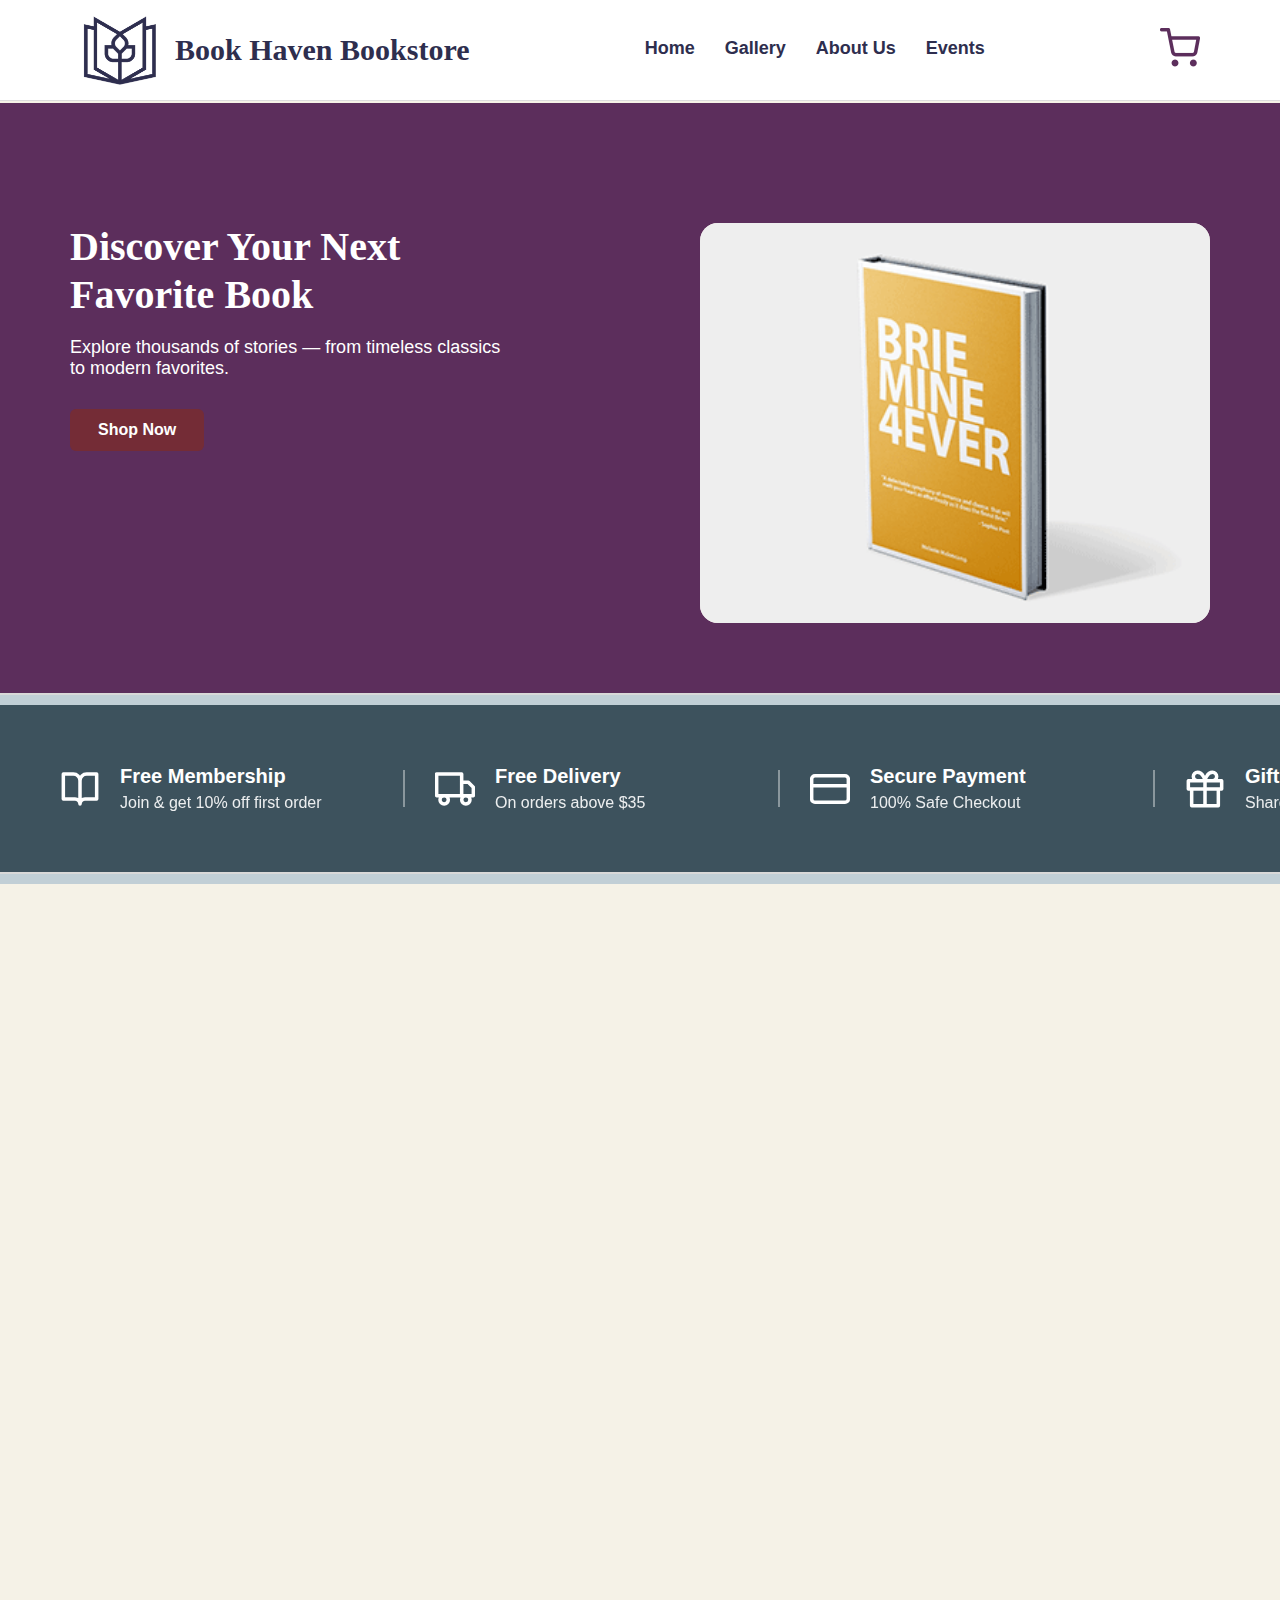
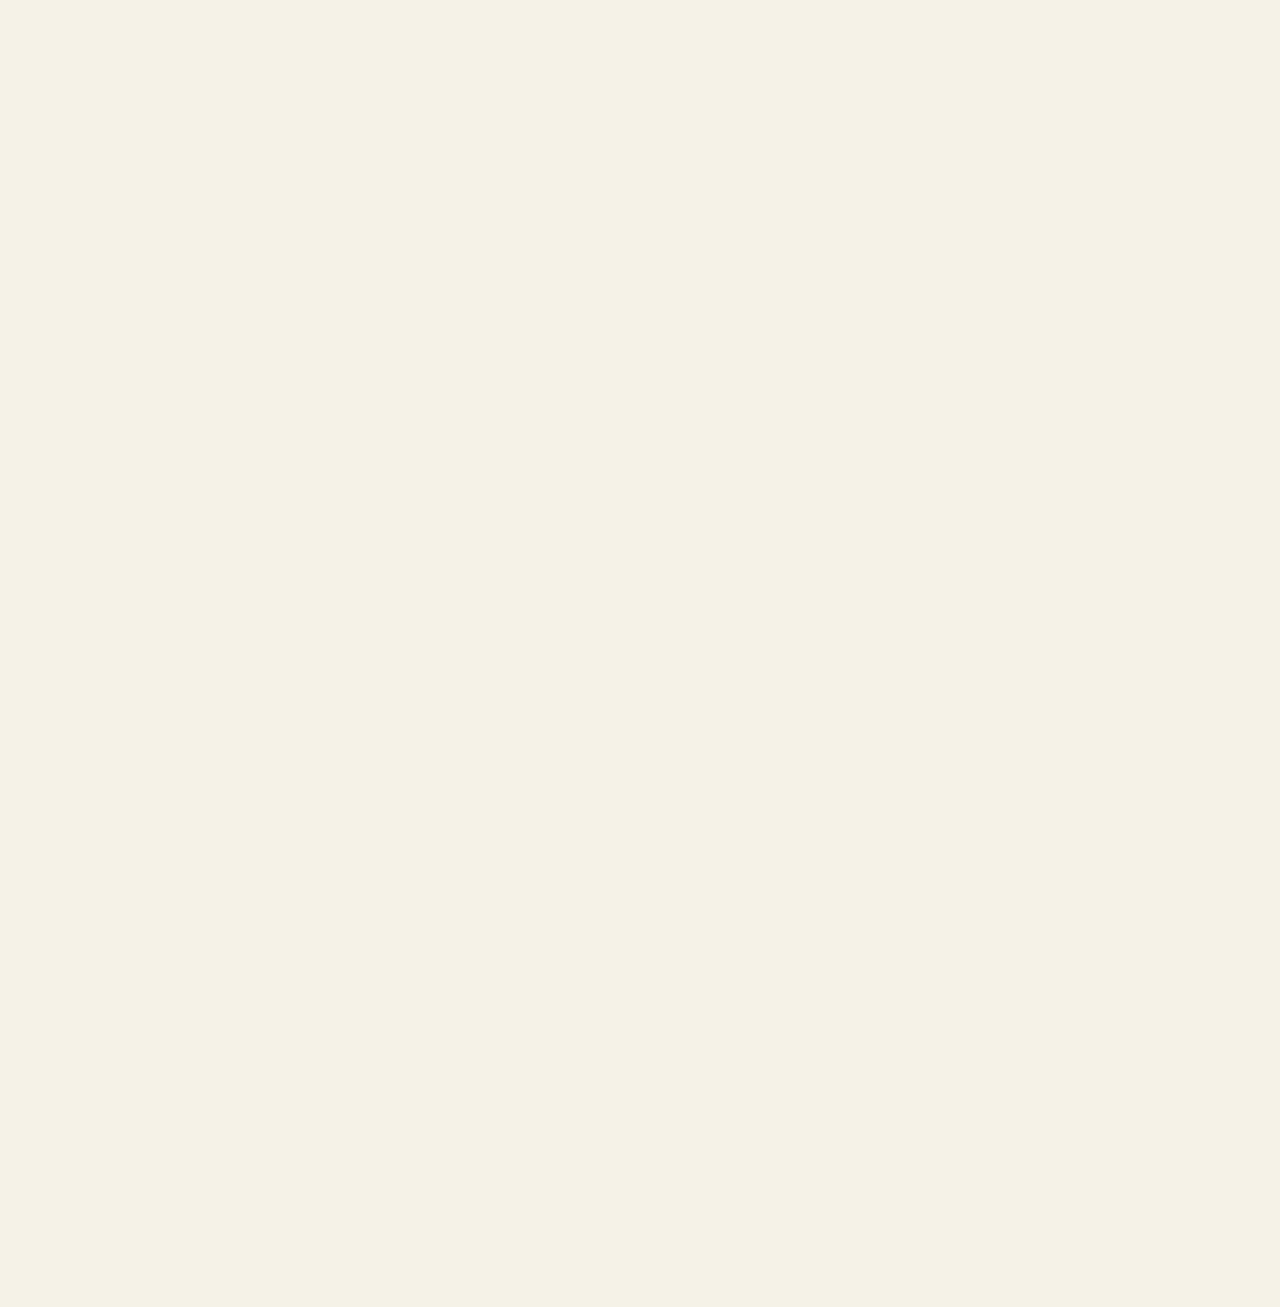
<file: index.html>
<!DOCTYPE html>
<html lang="en">

<head>
    <meta charset="UTF-8">
    <meta name="viewport" content="width=device-width, initial-scale=1.0">
    <title>Book Haven Bookstore | Home</title>

    <!-- Desktop Base Styles -->
    <link rel="stylesheet" href="css/desktop.css">

    <!-- Tablet Portrait Overrides -->
    <link rel="stylesheet" href="css/tablet.css" media="(min-width: 769px) and (max-width: 1024px)">

    <!-- Mobile Overrides -->
    <link rel="stylesheet" href="css/mobile.css" media="(max-width: 768px)">
</head>

<body>

<!-- ======================= FIXED HEADER ======================= -->
<header class="main-header">
    <div class="header-container">

        <!-- HAMBURGER – visible only on mobile -->
        <div class="hamburger" id="hamburger">
            <span></span>
            <span></span>
            <span></span>
        </div>

        <!-- LOGO + TITLE -->
        <div class="logo-section">
            <img src="assets/images/logo.png" class="logo" alt="Book Haven Logo">
            <h1 class="site-title">Book Haven Bookstore</h1>
        </div>

        <!-- DESKTOP NAV MENU -->
        <nav class="nav-menu">
            <a href="index.html">Home</a>
            <a href="gallery.html">Gallery</a>
            <a href="about.html">About Us</a>
            <a href="events.html">Events</a>
        </nav>

        <!-- CART ICON -->
        <div class="cart">
            <img src="assets/images/cart.png" class="cart-icon" alt="Cart">
        </div>

    </div>
</header>

<!-- MOBILE OVERLAY -->
<div class="menu-overlay"></div>

<!-- MOBILE SLIDE MENU -->
<div class="mobile-menu" id="mobileMenu">
    <button class="close-menu-btn">✕</button>

    <a href="index.html">Home</a>
    <a href="gallery.html">Gallery</a>
    <a href="about.html">About Us</a>
    <a href="events.html">Events</a>
</div>

<!-- HEADER DIVIDER -->
<div class="header-stroke"></div>


<!-- ======================= PAGE CONTENT ======================= -->
<div class="page-content">

    <!-- ======================= HERO ======================= -->
    <section class="hero">
        <div class="hero-container">

            <div class="hero-left">
                <h1 class="hero-title">Discover Your Next Favorite Book</h1>
                <p class="hero-text">Explore thousands of stories — from timeless classics to modern favorites.</p>
                <button class="hero-btn">Shop Now</button>
            </div>

            <div class="hero-right">
                <div class="hero-image-box">
                    <img src="assets/images/Client3_Book1.png" class="hero-book-img" alt="Featured Book">
                </div>
            </div>

        </div>
    </section>

    <div class="section-divider"></div>
    <div class="section-Wdivider"></div>


    <!-- ======================= FEATURES ======================= -->
    <section class="features">
        <div class="features-container">

            <div class="feature-item">
                <img src="assets/icons/book.svg" class="feature-icon">
                <div>
                    <h3 class="feature-title">Free Membership</h3>
                    <p class="feature-text">Join & get 10% off first order</p>
                </div>
            </div>

            <div class="feature-item">
                <img src="assets/icons/truck.svg" class="feature-icon">
                <div>
                    <h3 class="feature-title">Free Delivery</h3>
                    <p class="feature-text">On orders above $35</p>
                </div>
            </div>

            <div class="feature-item">
                <img src="assets/icons/card.svg" class="feature-icon">
                <div>
                    <h3 class="feature-title">Secure Payment</h3>
                    <p class="feature-text">100% Safe Checkout</p>
                </div>
            </div>

            <div class="feature-item">
                <img src="assets/icons/gift.svg" class="feature-icon">
                <div>
                    <h3 class="feature-title">Gift Cards Available</h3>
                    <p class="feature-text">Share the joy of reading</p>
                </div>
            </div>

        </div>
    </section>

    <div class="section-divider"></div>
    <div class="section-Wdivider"></div>


    <!-- ======================= FEATURED BOOKS ======================= -->
    <section class="featured-books">
        <h2 class="featured-title">Featured Books – Top Picks</h2>
        <div class="underline"></div>

        <div class="books-scroll">

            <div class="book-card">
                <div class="book-img-frame">
                    <img class="book-cover" src="assets/images/Client3_Book1.png">
                </div>
                <h3 class="book-name">Brie Mine 4Ever</h3>
                <p class="book-genre">Cooking</p>
                <p class="book-price">$ 12.99</p>
                <button class="book-btn">Add to Cart</button>
            </div>

            <div class="book-card">
                <div class="book-img-frame">
                    <img class="book-cover" src="assets/images/Client3_Book2.png">
                </div>
                <h3 class="book-name">Glory Riders</h3>
                <p class="book-genre">Advanture</p>
                <p class="book-price">$ 9.99</p>
                <button class="book-btn">Add to Cart</button>
            </div>

            <div class="book-card">
                <div class="book-img-frame">
                    <img class="book-cover" src="assets/images/Client3_Book3.png">
                </div>
                <h3 class="book-name">Sorcerer’s Shadowed Chronicles</h3>
                <p class="book-genre">Fantancy</p>
                <p class="book-price">$ 15.99</p>
                <button class="book-btn">Add to Cart</button>
            </div>

        </div>
    </section>

    <div class="section-divider"></div>
    <div class="section-Wdivider"></div>


    <!-- ======================= PERKS ======================= -->
    <section class="shopping-perks">
        <div class="perks-container">

            <div class="perk-item">
                <img src="assets/icons/clock.svg" class="perk-icon">
                <div>
                    <h3 class="perk-title">24/7 Customer Support</h3>
                    <p class="perk-text">Always here to help you find your next great read.</p>
                </div>
            </div>

            <div class="perk-item">
                <img src="assets/icons/eco.svg" class="perk-icon">
                <div>
                    <h3 class="perk-title">Eco-Friendly Packaging</h3>
                    <p class="perk-text">Sustainable materials for a greener tomorrow.</p>
                </div>
            </div>

            <div class="perk-item">
                <img src="assets/icons/rewards.svg" class="perk-icon">
                <div>
                    <h3 class="perk-title">Reward Points</h3>
                    <p class="perk-text">Earn points with every purchase and save more.</p>
                </div>
            </div>

            <div class="perk-item">
                <img src="assets/icons/returns.svg" class="perk-icon">
                <div>
                    <h3 class="perk-title">Easy Returns</h3>
                    <p class="perk-text">Hassle-free 30-day return on all books.</p>
                </div>
            </div>

        </div>
    </section>


    <!-- ======================= CATEGORY SCROLL ======================= -->
    <section class="category-section">
        <h2 class="category-title">Browse by Category</h2>
        <div class="category-underline"></div>

        <div class="category-scroll">

            <div class="category-card">
                <div class="category-img-frame">
                    <img src="assets/images/Client3_Book1.png" class="category-img">
                </div>
                <h3 class="category-name">Books</h3>
                <p class="category-text">Stories, knowledge & imagination</p>
            </div>

            <div class="category-card">
                <div class="category-img-frame">
                    <img src="assets/images/Client3_Magazine1.png" class="category-img">
                </div>
                <h3 class="category-name">Magazines</h3>
                <p class="category-text">Lifestyle, travel & hobby collections</p>
            </div>

            <div class="category-card">
                <div class="category-img-frame">
                    <img src="assets/images/Client3_ToteBag.png" class="category-img">
                </div>
                <h3 class="category-name">Tote Bags</h3>
                <p class="category-text">Carry your love for reading everywhere</p>
            </div>

            <div class="category-card">
                <div class="category-img-frame">
                    <img src="assets/images/Client3_Notebook.png" class="category-img">
                </div>
                <h3 class="category-name">Stationery</h3>
                <p class="category-text">Notebooks & essentials for your writing journey</p>
            </div>

            <div class="category-card">
                <div class="category-img-frame">
                    <img src="assets/images/Client3_Stickers.png" class="category-img">
                </div>
                <h3 class="category-name">Stickers & Accessories</h3>
                <p class="category-text">Creative add-ons to express your bookish style</p>
            </div>

        </div>
    </section>

    <div class="section-Wdivider"></div>

</div>
<!-- PAGE CONTENT END -->

<!-- ========================= CART MODAL ========================= -->
<div id="cartModal" class="cart-modal">
    <div class="cart-modal-content">

        <h2 class="cart-title">Your Cart</h2>

        <!-- Scrollable cart items -->
        <div id="cartItems" class="cart-items-container">
            <!-- Cart items will be inserted here by JavaScript -->
        </div>

        <!-- Buttons -->
        <div class="cart-buttons">
            <button id="clearCartBtn" class="clear-cart-btn">Clear Cart</button>
            <button id="closeCartBtn" class="close-cart-btn">Close</button>
        </div>

    </div>
</div>



<!-- ========================= FOOTER ========================= -->
<footer class="footer">
    <div class="footer-container">

        <div class="footer-section newsletter">
            <h3 class="footer-title">Subscribe to Our Newsletter</h3>
            <div class="newsletter-row">
                <input type="email" placeholder="Enter your email" class="newsletter-input">
                <button class="newsletter-btn">Subscribe</button>
            </div>
        </div>

        <div class="footer-section quick-links">
            <h3 class="footer-title">Quick Links</h3>
            <ul>
                <li><a href="index.html">Home</a></li>
                <li><a href="gallery.html">Gallery</a></li>
                <li><a href="about.html">About Us</a></li>
                <li><a href="events.html">Events</a></li>
            </ul>
        </div>

        <div class="footer-section social">
            <h3 class="footer-title">Connect with Us</h3>
            <div class="social-icons">
                <img src="assets/images/fb.png" alt="Facebook">
                <img src="assets/images/ig.png" alt="Instagram">
                <img src="assets/images/x.png" alt="Twitter-X">
                <img src="assets/images/li.png" alt="LinkedIn">
                <img src="assets/images/yt.png" alt="YouTube">
            </div>
        </div>

    </div>
</footer>

<div class="footer-bottom">
    © 2025 Book Haven Bookstore. All rights reserved
</div>

<!-- ========================= TOAST NOTIFICATION ========================= -->
<div id="toast" class="toast">
    <span id="toast-icon" class="toast-icon"></span>
    <span id="toast-msg" class="toast-message"></span>
</div>
<!-- MOBILE MENU SCRIPT -->
<script src="js/mobile-header.js"></script>
<script src="js/cart.js"></script>
<!-- CATEGORY DRAG SCROLL -->
<script>
const slider = document.querySelector('.category-scroll');
let isDown = false;
let startX;
let scrollLeft;

slider.addEventListener('mousedown', (e) => {
    isDown = true;
    startX = e.pageX - slider.offsetLeft;
    scrollLeft = slider.scrollLeft;
    e.preventDefault();
});

slider.addEventListener('mouseup', () => isDown = false);
slider.addEventListener('mouseleave', () => isDown = false);

slider.addEventListener('mousemove', (e) => {
    if (!isDown) return;
    const x = e.pageX - slider.offsetLeft;
    slider.scrollLeft = scrollLeft - (x - startX) * 1.5;
    e.preventDefault();
});

slider.addEventListener('touchstart', (e) => {
    isDown = true;
    startX = e.touches[0].pageX - slider.offsetLeft;
    scrollLeft = slider.scrollLeft;
}, { passive: false });

slider.addEventListener('touchmove', (e) => {
    if (!isDown) return;
    const x = e.touches[0].pageX - slider.offsetLeft;
    slider.scrollLeft = scrollLeft - (x - startX) * 1.5;
    e.preventDefault();
}, { passive: false });

slider.addEventListener('touchend', () => isDown = false);
</script>

</body>
</html>
</file>
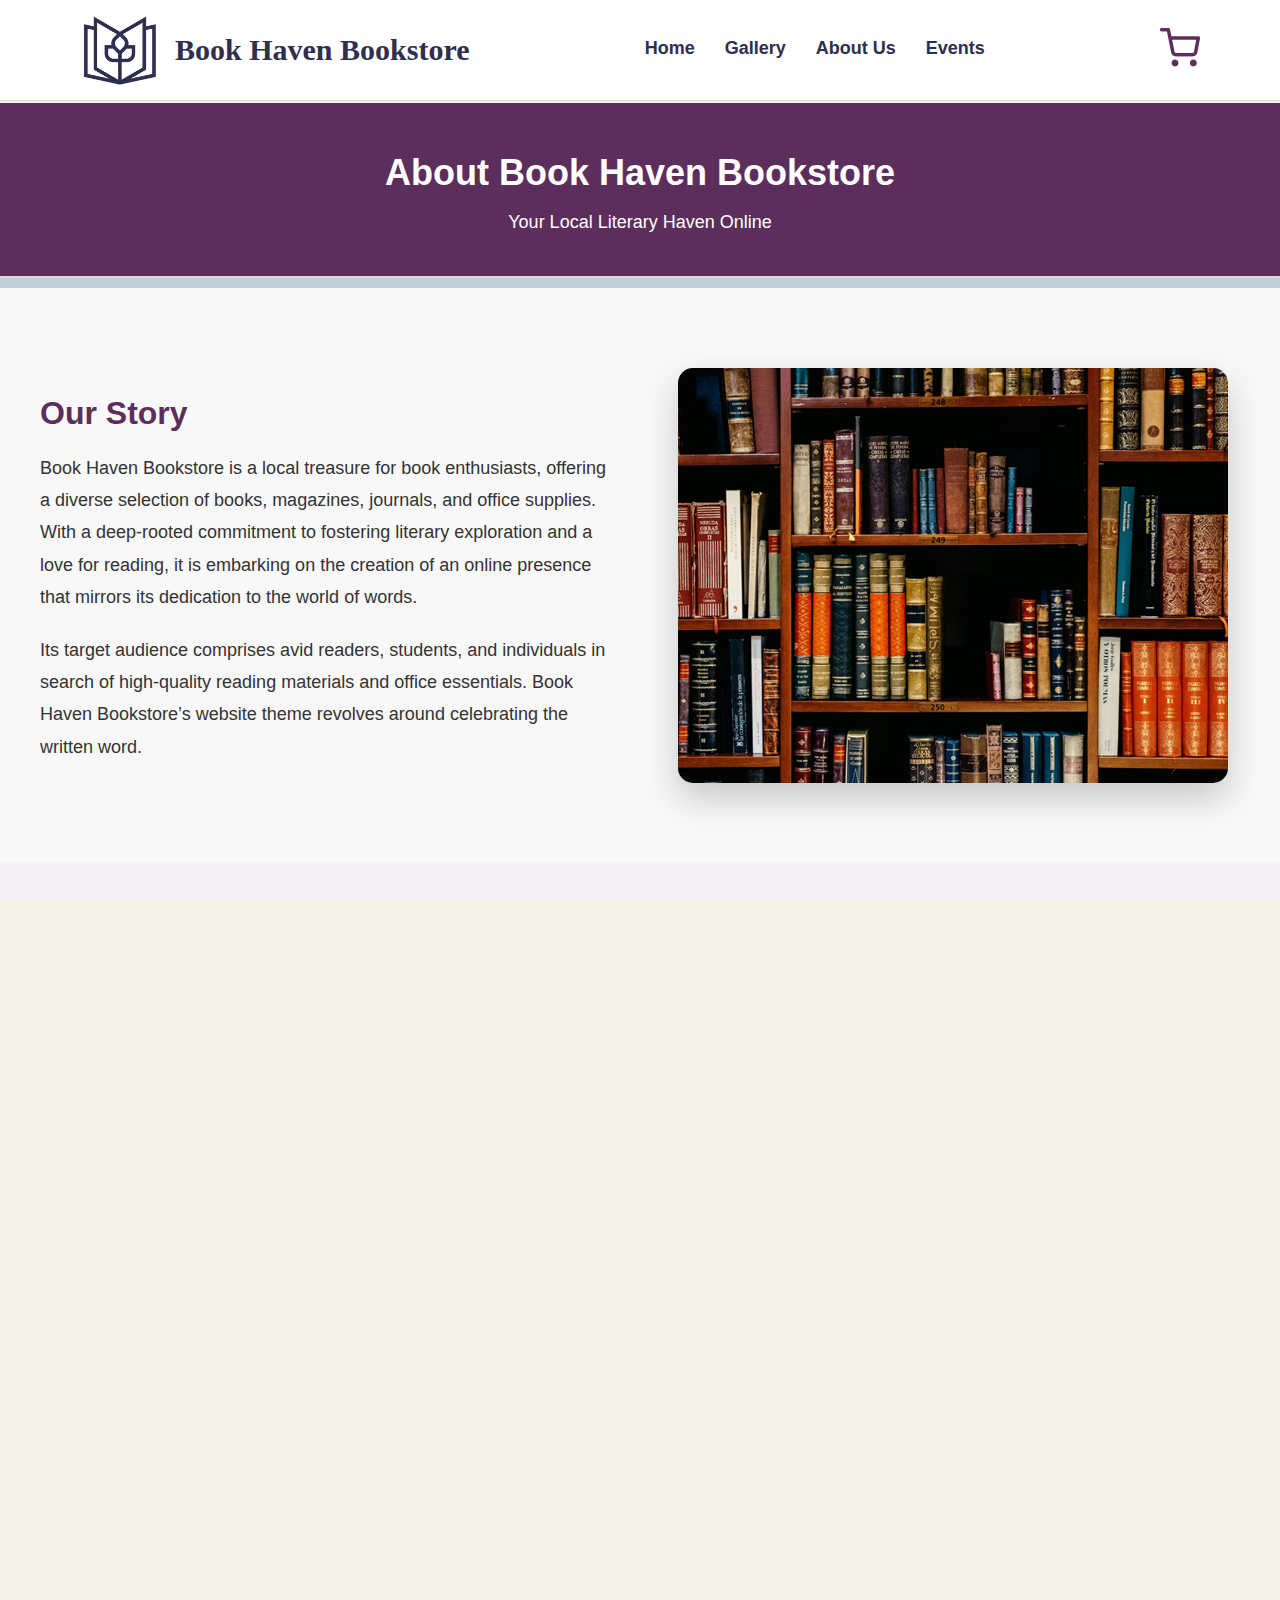
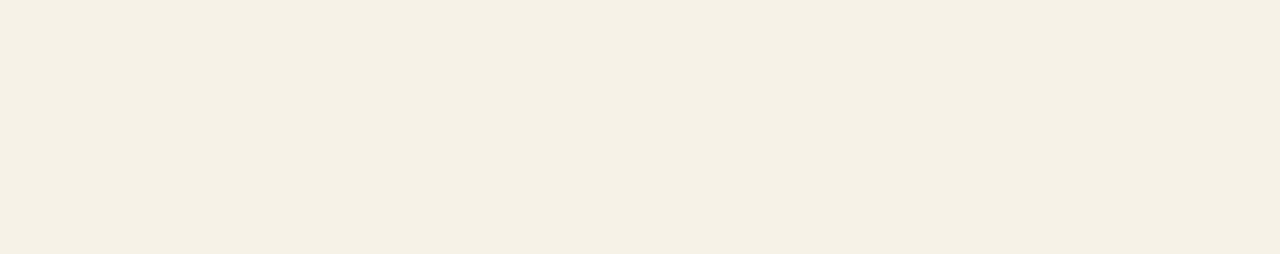
<file: about.html>
<!DOCTYPE html>
<html lang="en">

<head>
    <meta charset="UTF-8">
    <meta name="viewport" content="width=device-width, initial-scale=1.0">
    <title>Book Haven Bookstore | Home</title>

    <!-- Desktop Base Styles -->
    <link rel="stylesheet" href="css/desktop.css">

    <!-- Tablet Portrait Overrides -->
    <link rel="stylesheet" href="css/tablet.css" media="(min-width: 769px) and (max-width: 1024px)">

    <!-- Mobile Overrides -->
    <link rel="stylesheet" href="css/mobile.css" media="(max-width: 768px)">
</head>

<body>

<!-- ======================= FIXED HEADER ======================= -->
<header class="main-header">
    <div class="header-container">

        <!-- HAMBURGER – visible only on mobile -->
        <div class="hamburger" id="hamburger">
            <span></span>
            <span></span>
            <span></span>
        </div>

        <!-- LOGO + TITLE -->
        <div class="logo-section">
            <img src="assets/images/logo.png" class="logo" alt="Book Haven Logo">
            <h1 class="site-title">Book Haven Bookstore</h1>
        </div>

        <!-- DESKTOP NAV MENU -->
        <nav class="nav-menu">
            <a href="index.html">Home</a>
            <a href="gallery.html">Gallery</a>
            <a href="about.html">About Us</a>
            <a href="events.html">Events</a>
        </nav>

        <!-- CART ICON -->
        <div class="cart">
            <img src="assets/images/cart.png" class="cart-icon" alt="Cart">
        </div>

    </div>
</header>

<!-- MOBILE OVERLAY -->
<div class="menu-overlay"></div>

<!-- MOBILE SLIDE MENU -->
<div class="mobile-menu" id="mobileMenu">
    <button class="close-menu-btn">✕</button>

    <a href="index.html">Home</a>
    <a href="gallery.html">Gallery</a>
    <a href="about.html">About Us</a>
    <a href="events.html">Events</a>
</div>

<!-- HEADER DIVIDER -->
<div class="header-stroke"></div>

<!-- ======================= PAGE CONTENT WRAPPER ======================= -->
<div class="page-content">

    <section class="about-hero">
        <div class="about-hero-content">
            <h1>About Book Haven Bookstore</h1>
            <p>Your Local Literary Haven Online</p>
        </div>
    </section>

    <div class="section-divider"></div>
    <div class="section-Wdivider"></div>

<section class="our-story">
    <div class="story-container">

        <div class="story-text">
            <h2>Our Story</h2>

            <p>
                Book Haven Bookstore is a local treasure for book enthusiasts, offering a diverse selection of books, magazines, journals, and office supplies. 
                With a deep-rooted commitment to fostering literary exploration and a love for reading, 
                it is embarking on the creation of an online presence that mirrors its dedication to the world of words.
            </p>

            <p>
                Its target audience comprises avid readers, students, and individuals in search of high-quality reading materials and office essentials. 
                Book Haven Bookstore’s website theme revolves around celebrating the written word.
            </p>
        </div>

        <div class="story-image">
            <img src="assets/images/story-books.png" alt="Bookshelf">
        </div>

    </div>
</section>


<section class="about-two-columns">
    <div class="two-col-container">

        <!-- LEFT: Custom Order Form -->
        <div class="col form-col">
            <h2>We’d Love to Hear From You</h2>

            <form id="contactForm" class="contact-form">
                <input type="text" id="fullName" placeholder="Full Name" required>
                <input type="email" id="emailAddress" placeholder="Email Address" required>
                <textarea id="orderMessage" placeholder="Message / Custom Order Details" rows="6" required></textarea>
                <button type="submit" class="submit-btn">Submit</button>
            </form>
        </div>

        <!-- RIGHT: Hours of Operation -->
        <div class="col hours-col">
            <h2>Hours of Operation</h2>

            <div class="hours-box">
                <p><strong>Monday–Friday:</strong> 9 a.m. – 8 p.m.</p>
                <p><strong>Saturday:</strong> 10 a.m. – 6 p.m.</p>
                <p><strong>Sunday:</strong> 11 a.m. – 5 p.m.</p>
            </div>
        </div>

    </div>
</section>

</div>
<!-- ======================= END PAGE CONTENT ======================= -->

<!-- ========================= CART MODAL ========================= -->
<div id="cartModal" class="cart-modal">
    <div class="cart-modal-content">

        <h2 class="cart-title">Your Cart</h2>

        <div id="cartItems" class="cart-items-container"></div>

        <div class="cart-buttons">
            <button id="clearCartBtn" class="clear-cart-btn">Clear Cart</button>
            <button id="closeCartBtn" class="close-cart-btn">Close</button>
        </div>
    </div>
</div>

<!-- ========================= FOOTER ========================= -->
<footer class="footer">
    <div class="footer-container">

        <div class="footer-section newsletter">
            <h3 class="footer-title">Subscribe to Our Newsletter</h3>
            <div class="newsletter-row">
                <input type="email" placeholder="Enter your email" class="newsletter-input">
                <button class="newsletter-btn">Subscribe</button>
            </div>
        </div>

        <div class="footer-section quick-links">
            <h3 class="footer-title">Quick Links</h3>
            <ul>
                <li><a href="index.html">Home</a></li>
                <li><a href="gallery.html">Gallery</a></li>
                <li><a href="about.html">About Us</a></li>
                <li><a href="events.html">Events</a></li>
            </ul>
        </div>

        <div class="footer-section social">
            <h3 class="footer-title">Connect with Us</h3>
            <div class="social-icons">
                <img src="assets/images/fb.png" alt="Facebook">
                <img src="assets/images/ig.png" alt="Instagram">
                <img src="assets/images/x.png" alt="Twitter-X">
                <img src="assets/images/li.png" alt="LinkedIn">
                <img src="assets/images/yt.png" alt="YouTube">
            </div>
        </div>

    </div>
</footer>

<div class="footer-bottom">
    © 2025 Book Haven Bookstore. All rights reserved
</div>

<!-- ========================= TOAST NOTIFICATION ========================= -->
<div id="toast" class="toast">
    <span id="toast-icon" class="toast-icon"></span>
    <span id="toast-msg" class="toast-message"></span>
</div>

<!-- SCRIPTS -->
<script src="js/mobile-header.js"></script>
<script src="js/cart.js"></script>

<!-- CONTACT FORM HANDLER (USES TOAST) -->
<script>
document.getElementById("contactForm").addEventListener("submit", function (e) {
    e.preventDefault();

    const name = document.getElementById("fullName").value.trim();
    const email = document.getElementById("emailAddress").value.trim();
    const message = document.getElementById("orderMessage").value.trim();

    const orderData = {
        name,
        email,
        message,
        date: new Date().toLocaleString()
    };

    localStorage.setItem("customerOrder", JSON.stringify(orderData));

    showToast("Your message has been saved! Thank you.", "success");

    this.reset();
});
</script>

</body>
</html>
</file>
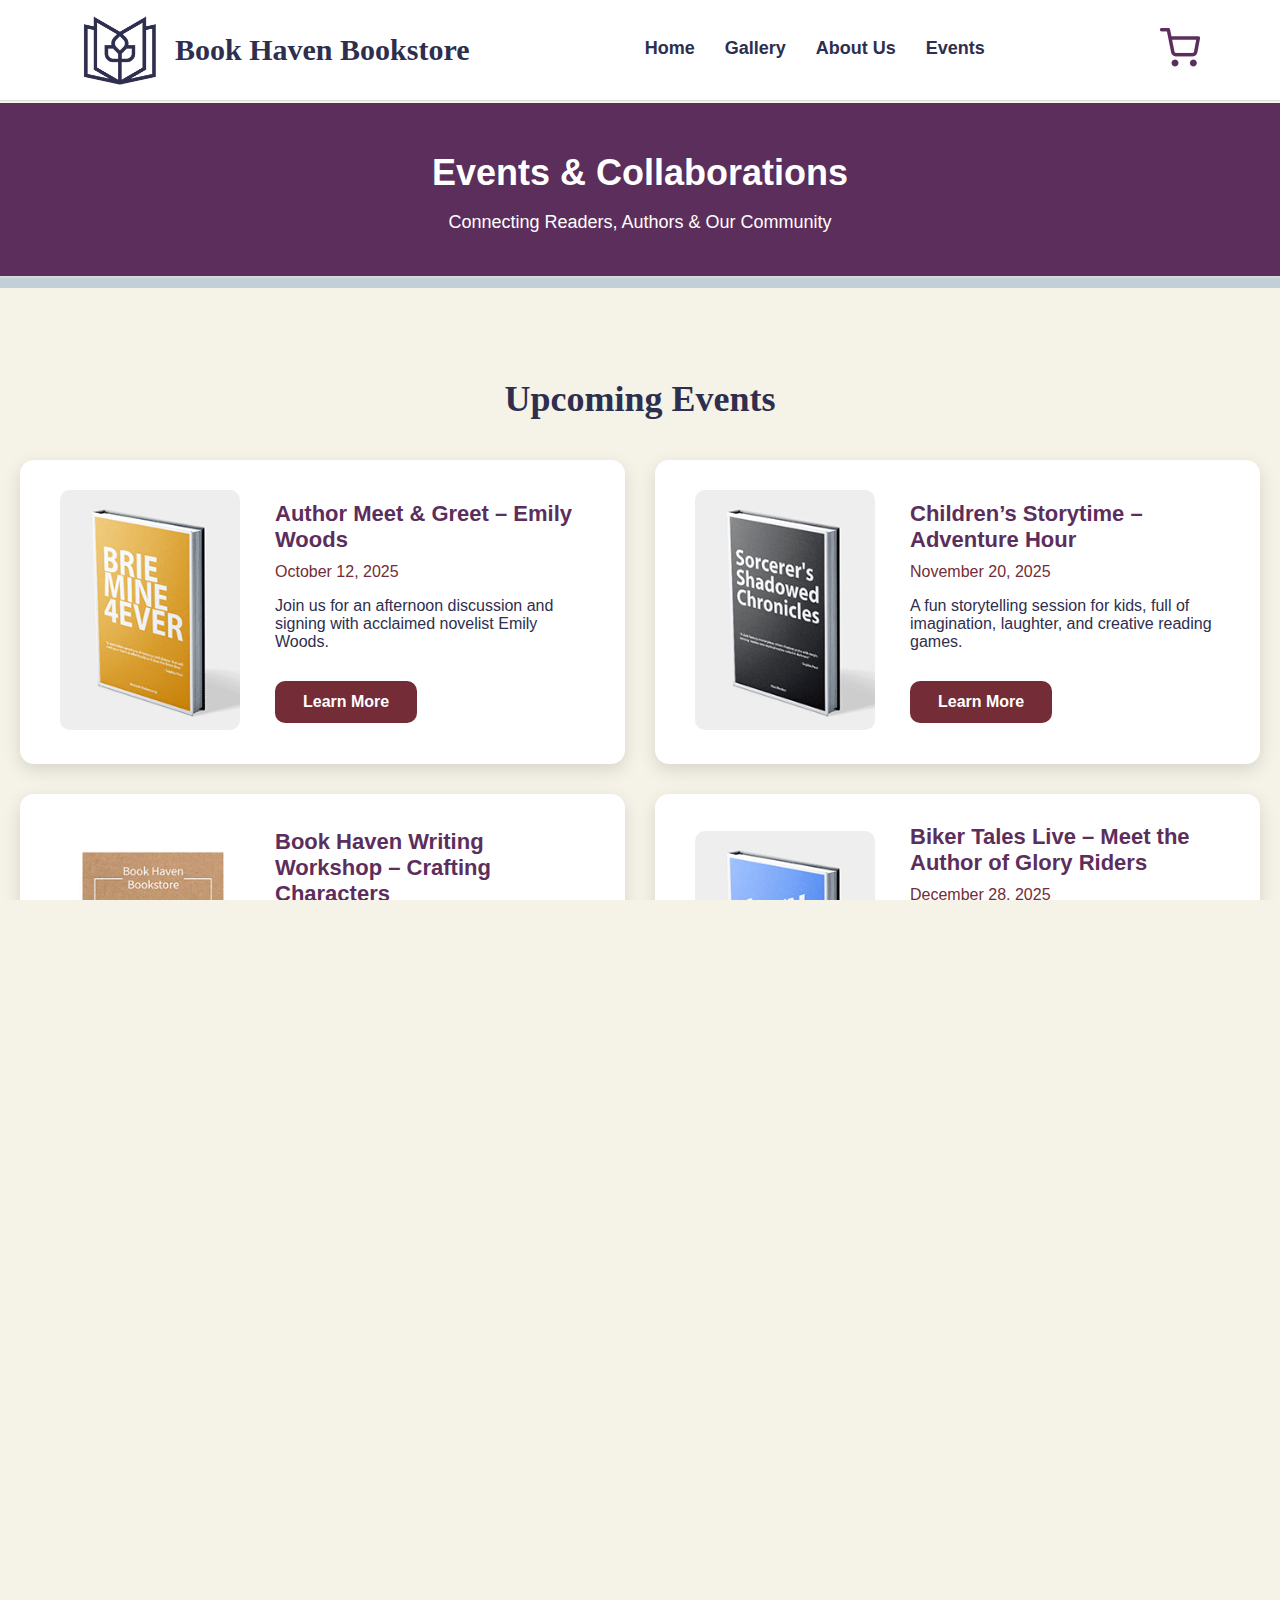
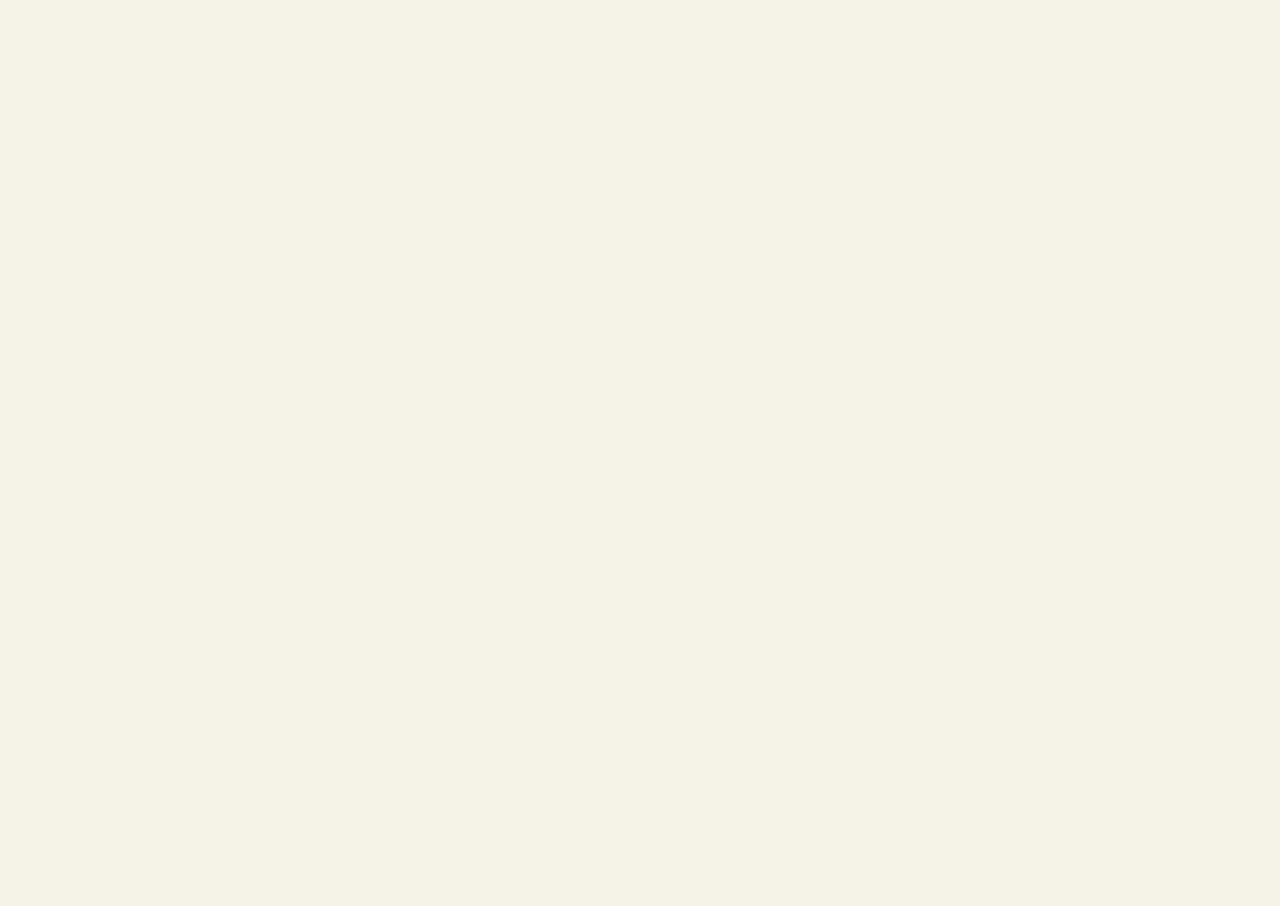
<file: events.html>
<!DOCTYPE html>
<html lang="en">

<head>
    <meta charset="UTF-8">
    <meta name="viewport" content="width=device-width, initial-scale=1.0">
    <title>Book Haven Bookstore | Home</title>

    <!-- Desktop Base Styles -->
    <link rel="stylesheet" href="css/desktop.css">

    <!-- Tablet Portrait Overrides -->
    <link rel="stylesheet" href="css/tablet.css" media="(min-width: 769px) and (max-width: 1024px)">

    <!-- Mobile Overrides -->
    <link rel="stylesheet" href="css/mobile.css" media="(max-width: 768px)">
</head>

<body>

<!-- ======================= FIXED HEADER ======================= -->
<header class="main-header">
    <div class="header-container">

        <!-- HAMBURGER – visible only on mobile -->
        <div class="hamburger" id="hamburger">
            <span></span>
            <span></span>
            <span></span>
        </div>

        <!-- LOGO + TITLE -->
        <div class="logo-section">
            <img src="assets/images/logo.png" class="logo" alt="Book Haven Logo">
            <h1 class="site-title">Book Haven Bookstore</h1>
        </div>

        <!-- DESKTOP NAV MENU -->
        <nav class="nav-menu">
            <a href="index.html">Home</a>
            <a href="gallery.html">Gallery</a>
            <a href="about.html">About Us</a>
            <a href="events.html">Events</a>
        </nav>

        <!-- CART ICON -->
        <div class="cart">
            <img src="assets/images/cart.png" class="cart-icon" alt="Cart">
        </div>

    </div>
</header>

<!-- MOBILE OVERLAY -->
<div class="menu-overlay"></div>

<!-- MOBILE SLIDE MENU -->
<div class="mobile-menu" id="mobileMenu">
    <button class="close-menu-btn">✕</button>

    <a href="index.html">Home</a>
    <a href="gallery.html">Gallery</a>
    <a href="about.html">About Us</a>
    <a href="events.html">Events</a>
</div>

<!-- HEADER DIVIDER -->
<div class="header-stroke"></div>

<!-- ======================= PAGE CONTENT WRAPPER ======================= -->
<div class="page-content">
   
    <section class="about-hero">
    <div class="about-hero-content">
        <h1>Events & Collaborations</h1>
        <p>Connecting Readers, Authors & Our Community</p>
    </div>
</section>

    <div class="section-divider"></div>
    <div class="section-Wdivider"></div>

    <section class="events-section">
    <h2 class="events-title">Upcoming Events</h2>

    <div class="events-container">

        <!-- Event Card -->
        <div class="event-card">
            <div class="event-img">
                <img src="assets/images/Client3_Book1.png" alt="Event Book">
            </div>

            <div class="event-info">
                <h3 class="event-name">Author Meet & Greet – Emily Woods</h3>
                <p class="event-date">October 12, 2025</p>

                <p class="event-desc">
                    Join us for an afternoon discussion and signing with acclaimed novelist Emily Woods.
                </p>

                <button class="btn-primary event-btn">Learn More</button>
            </div>
        </div>

        <!-- Duplicate Cards for More Items -->
        <div class="event-card">
            <div class="event-img">
                <img src="assets/images/Client3_Book3.png" alt="Event Book">
            </div>

            <div class="event-info">
                <h3 class="event-name">Children’s Storytime – Adventure Hour</h3>
                <p class="event-date">November 20, 2025</p>

                <p class="event-desc">
                    A fun storytelling session for kids, full of imagination, laughter, and creative reading games.
                </p>

                <button class="btn-primary event-btn">Learn More</button>
            </div>
        </div>

         <div class="event-card">
            <div class="event-img">
                <img src="assets/images/Client3_Notebook.png" alt="Event Book">
            </div>

            <div class="event-info">
                <h3 class="event-name">Book Haven Writing Workshop – Crafting Characters</h3>
                <p class="event-date">December 2, 2025</p>

                <p class="event-desc">
                    A hands-on workshop teaching character development for aspiring writers, hosted by expert editors.
                </p>

                <button class="btn-primary event-btn">Learn More</button>
            </div>
        </div>

         <div class="event-card">
            <div class="event-img">
                <img src="assets/images/Client3_Book2.png" alt="Event Book">
            </div>

            <div class="event-info">
                <h3 class="event-name">Biker Tales Live – Meet the Author of Glory Riders</h3>
                <p class="event-date">December 28, 2025</p>

                <p class="event-desc">
                    Join us for an exciting evening with the author of Glory Riders as they discuss the inspiration behind the novel, the biker world, and the journey of writing fast-paced adventure fiction.
                </p>

                <button class="btn-primary event-btn">Learn More</button>
            </div>
        </div>

    </div>
</section>

<section class="community-event-section">
    <div class="community-event-card">

        <!-- LEFT IMAGE -->
        <div class="community-event-image">
            <img src="assets/images/book_swap.png" alt="Community Book Swap">
        </div>

        <!-- RIGHT TEXT -->
        <div class="community-event-info">
            <h2>Community Book Swap Day</h2>

            <p class="event-date">January 10, 2026</p>

            <p class="event-desc">
                Join our local book-sharing event where readers bring a book they love 
                and exchange it with another community member. A joyful way to connect, 
                discover new stories, and promote reading across all ages.
            </p>
        </div>

    </div>
</section>

<section class="testimonials-section">
    <h2 class="testimonials-title">What Our Community Says</h2>

    <div class="testimonials-scroll">

        <!-- Card 1 -->
        <div class="testimonial-card">
            <p class="testimonial-text">
                “Book Haven hosts wonderful events — it’s my favorite place to connect with authors!”
            </p>
            <p class="testimonial-author">– Jane D.</p>
        </div>

        <!-- Card 2 -->
        <div class="testimonial-card">
            <p class="testimonial-text">
                “The community workshops helped me improve my writing. I always leave inspired!”
            </p>
            <p class="testimonial-author">– Mark R.</p>
        </div>

        <!-- Card 3 -->
        <div class="testimonial-card">
            <p class="testimonial-text">
                “I love the Book Swap Day! I discovered amazing books and made new friends.”
            </p>
            <p class="testimonial-author">– Himani P.</p>
        </div>

        <!-- Card 4 -->
        <div class="testimonial-card">
            <p class="testimonial-text">
                “The staff is friendly and their book selections are wonderfully curated!”
            </p>
            <p class="testimonial-author">– Ryan W.</p>
        </div>

        <!-- Card 5 -->
        <div class="testimonial-card">
            <p class="testimonial-text">
                “My kids enjoy the children's storytelling events every month!”
            </p>
            <p class="testimonial-author">– Lina P.</p>
        </div>

    </div>
</section>



</div>
<!-- ======================= END PAGE CONTENT ======================= -->
<!-- ========================= CART MODAL ========================= -->
<div id="cartModal" class="cart-modal">
    <div class="cart-modal-content">

        <h2 class="cart-title">Your Cart</h2>

        <!-- Scrollable cart items -->
        <div id="cartItems" class="cart-items-container">
            <!-- Cart items will be inserted here by JavaScript -->
        </div>

        <!-- Buttons -->
        <div class="cart-buttons">
            <button id="clearCartBtn" class="clear-cart-btn">Clear Cart</button>
            <button id="closeCartBtn" class="close-cart-btn">Close</button>
        </div>

    </div>
</div>

<!-- ========================= FOOTER (TOP SECTION) ========================= -->
<!-- ========================= FOOTER ========================= -->
<footer class="footer">
    <div class="footer-container">

        <div class="footer-section newsletter">
            <h3 class="footer-title">Subscribe to Our Newsletter</h3>
            <div class="newsletter-row">
                <input type="email" placeholder="Enter your email" class="newsletter-input">
                <button class="newsletter-btn">Subscribe</button>
            </div>
        </div>

        <div class="footer-section quick-links">
            <h3 class="footer-title">Quick Links</h3>
            <ul>
                <li><a href="index.html">Home</a></li>
                <li><a href="gallery.html">Gallery</a></li>
                <li><a href="about.html">About Us</a></li>
                <li><a href="events.html">Events</a></li>
            </ul>
        </div>

        <div class="footer-section social">
            <h3 class="footer-title">Connect with Us</h3>
            <div class="social-icons">
                <img src="assets/images/fb.png" alt="Facebook">
                <img src="assets/images/ig.png" alt="Instagram">
                <img src="assets/images/x.png" alt="Twitter-X">
                <img src="assets/images/li.png" alt="LinkedIn">
                <img src="assets/images/yt.png" alt="YouTube">
            </div>
        </div>

    </div>
</footer>

<div class="footer-bottom">
    © 2025 Book Haven Bookstore. All rights reserved
</div>

<script src="js/mobile-header.js"></script>
<script src="js/cart.js"></script>
<script>
const slider = document.querySelector('.testimonials-scroll');
let isDown = false;
let startX;
let scrollLeft;

slider.addEventListener('mousedown', (e) => {
    isDown = true;
    startX = e.pageX - slider.offsetLeft;
    scrollLeft = slider.scrollLeft;
    e.preventDefault();
});

slider.addEventListener('mouseup', () => isDown = false);
slider.addEventListener('mouseleave', () => isDown = false);

slider.addEventListener('mousemove', (e) => {
    if (!isDown) return;
    const x = e.pageX - slider.offsetLeft;
    slider.scrollLeft = scrollLeft - (x - startX) * 1.5;
    e.preventDefault();
});

slider.addEventListener('touchstart', (e) => {
    isDown = true;
    startX = e.touches[0].pageX - slider.offsetLeft;
    scrollLeft = slider.scrollLeft;
}, { passive: false });

slider.addEventListener('touchmove', (e) => {
    if (!isDown) return;
    const x = e.touches[0].pageX - slider.offsetLeft;
    slider.scrollLeft = scrollLeft - (x - startX) * 1.5;
    e.preventDefault();
}, { passive: false });

slider.addEventListener('touchend', () => isDown = false);
</script>


</body>
</html>
</file>
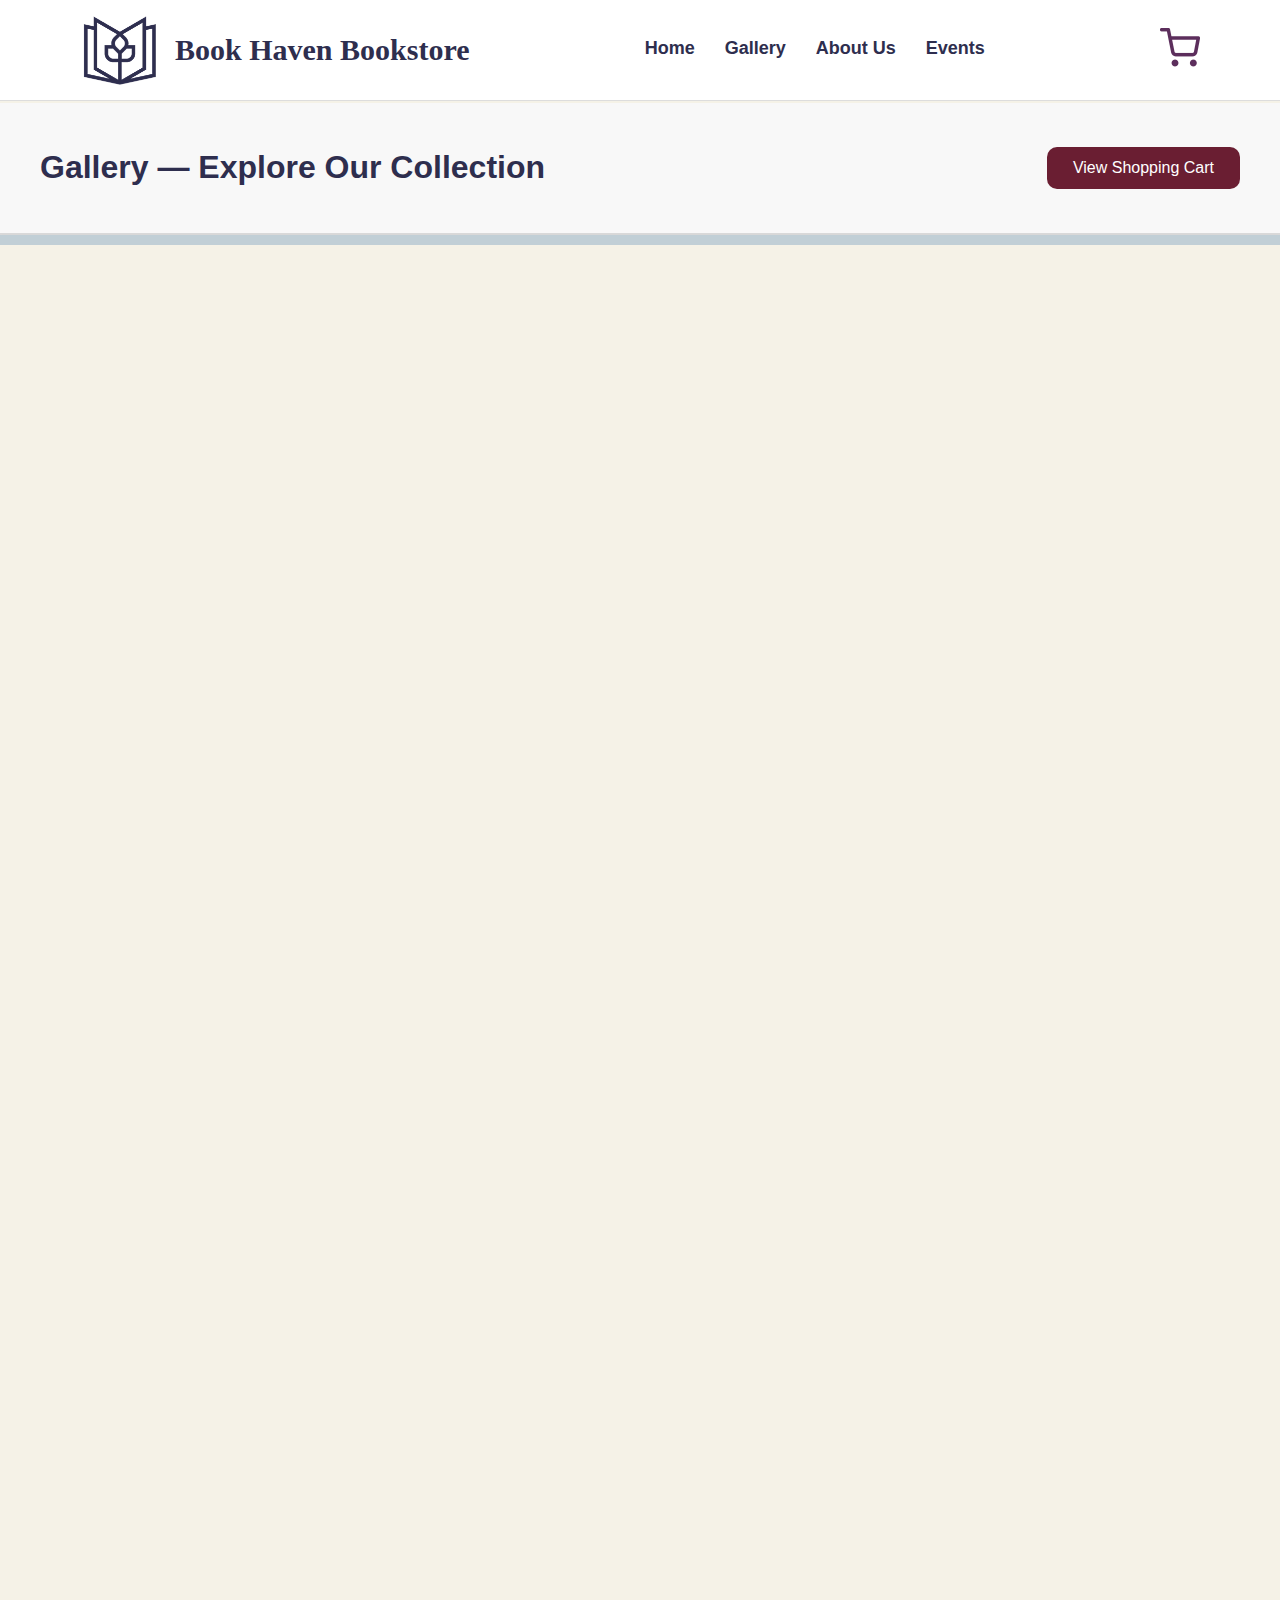
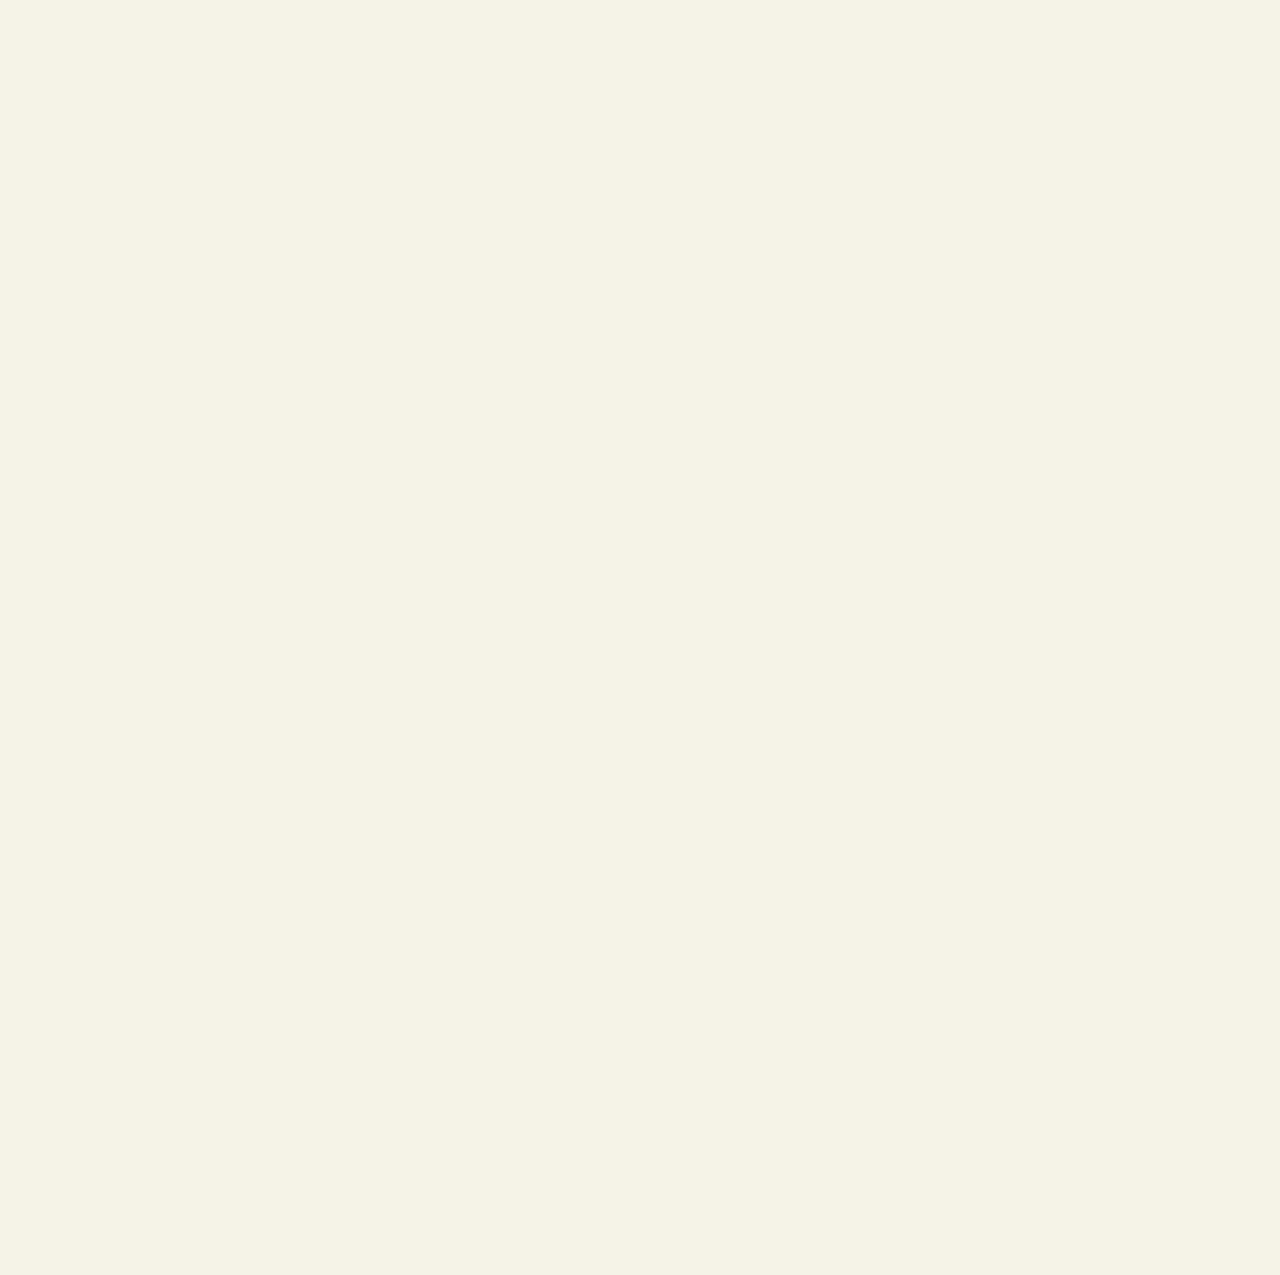
<file: gallery.html>
<!DOCTYPE html>
<html lang="en">

<head>
    <meta charset="UTF-8">
    <meta name="viewport" content="width=device-width, initial-scale=1.0">
    <title>Book Haven Bookstore | Home</title>

    <!-- Desktop Base Styles -->
    <link rel="stylesheet" href="css/desktop.css">

    <!-- Tablet Portrait Overrides -->
    <link rel="stylesheet" href="css/tablet.css" media="(min-width: 769px) and (max-width: 1024px)">

    <!-- Mobile Overrides -->
    <link rel="stylesheet" href="css/mobile.css" media="(max-width: 768px)">
</head>

<body>

<!-- ======================= FIXED HEADER ======================= -->
<header class="main-header">
    <div class="header-container">

        <!-- HAMBURGER – visible only on mobile -->
        <div class="hamburger" id="hamburger">
            <span></span>
            <span></span>
            <span></span>
        </div>

        <!-- LOGO + TITLE -->
        <div class="logo-section">
            <img src="assets/images/logo.png" class="logo" alt="Book Haven Logo">
            <h1 class="site-title">Book Haven Bookstore</h1>
        </div>

        <!-- DESKTOP NAV MENU -->
        <nav class="nav-menu">
            <a href="index.html">Home</a>
            <a href="gallery.html">Gallery</a>
            <a href="about.html">About Us</a>
            <a href="events.html">Events</a>
        </nav>

        <!-- CART ICON -->
        <div class="cart">
            <img src="assets/images/cart.png" class="cart-icon" alt="Cart">
        </div>

    </div>
</header>

<!-- MOBILE OVERLAY -->
<div class="menu-overlay"></div>

<!-- MOBILE SLIDE MENU -->
<div class="mobile-menu" id="mobileMenu">
    <button class="close-menu-btn">✕</button>

    <a href="index.html">Home</a>
    <a href="gallery.html">Gallery</a>
    <a href="about.html">About Us</a>
    <a href="events.html">Events</a>
</div>

<!-- HEADER DIVIDER -->
<div class="header-stroke"></div>

<!-- ======================= PAGE CONTENT WRAPPER ======================= -->
<div class="page-content">
  
   <section class="gallery-hero">
    <div class="gallery-row">
        <h1>Gallery — Explore Our Collection</h1>
        <a href="#" class="view-cart-btn">View Shopping Cart</a>
    </div>
</section>

<div class="section-divider"></div>
<div class="section-Wdivider"></div>

<!-- ======================================
     GALLERY BOOK LIST SECTION
====================================== -->



<section class="gallery-table">
    <div class="gallery-table-container">

        <!-- Item Row -->
        <div class="gallery-row-item">
            <div class="gallery-img-col">
                <img src="assets/images/Client3_Book1.png" alt="">
            </div>

            <div class="gallery-desc-col">
                <h3>Brie Mine 4Ever</h3>
                <p>a book for cheese lovers.</p>
            </div>

            <div class="gallery-btn-col">
                <button class="gallery-add-btn">Add to Cart</button>
            </div>
        </div>

        <!-- Item Row 2 -->
        <div class="gallery-row-item">
            <div class="gallery-img-col">
                <img src="assets/images/Client3_Book2.png" alt="">
            </div>

            <div class="gallery-desc-col">
                <h3>Glory Riders</h3>
                <p>a book about bikers.</p>
            </div>

            <div class="gallery-btn-col">
                <button class="gallery-add-btn">Add to Cart</button>
            </div>
        </div>

        <!-- Item Row 3 -->
        <div class="gallery-row-item">
            <div class="gallery-img-col">
                <img src="assets/images/Client3_Book3.png" alt="">
            </div>

            <div class="gallery-desc-col">
                <h3>Sorcerer’s Shadowed Chronicles.</h3>
                <p>a fantasy book.</p>
            </div>

            <div class="gallery-btn-col">
                <button class="gallery-add-btn">Add to Cart</button>
            </div>
            </div>

            <!-- Item Row 4 -->
        <div class="gallery-row-item">
            <div class="gallery-img-col">
                <img src="assets/images/Client3_Magazine1.png" alt="">
            </div>

            <div class="gallery-desc-col">
                <h3>Ball</h3>
                <p>a magazine about pickleball.</p>
            </div>

            <div class="gallery-btn-col">
                <button class="gallery-add-btn">Add to Cart</button>
        </div>
</div>
        <!-- Item Row 5 -->
        <div class="gallery-row-item">
            <div class="gallery-img-col">
                <img src="assets/images/Client3_Magazine2.png" alt="">
            </div>

            <div class="gallery-desc-col">
                <h3>Travel</h3>
                <p>a magazine for travelers.</p>
            </div>

            <div class="gallery-btn-col">
                <button class="gallery-add-btn">Add to Cart</button>
        </div>
</div>
        <!-- Item Row 6 -->
        <div class="gallery-row-item">
            <div class="gallery-img-col">
                <img src="assets/images/Client3_Magazine3.png" alt="">
            </div>

            <div class="gallery-desc-col">
                <h3>Eat</h3>
                <p>a magazine for foodies.</p>
            </div>

            <div class="gallery-btn-col">
                <button class="gallery-add-btn">Add to Cart</button>
        </div>
</div>
         <!-- Item Row 7 -->
        <div class="gallery-row-item">
            <div class="gallery-img-col">
                <img src="assets/images/Client3_ToteBag.png" alt="">
            </div>

            <div class="gallery-desc-col">
                <h3>ALL I DO IS READ Tote Bag</h3>
                <p>canvas bag with black lettering.</p>
            </div>

            <div class="gallery-btn-col">
                <button class="gallery-add-btn">Add to Cart</button>
        </div>
</div>
        <!-- Item Row 8 -->
        <div class="gallery-row-item">
            <div class="gallery-img-col">
                <img src="assets/images/Client3_Notebook.png" alt="">
            </div>

            <div class="gallery-desc-col">
                <h3>Book Haven Notebook</h3>
                <p>notebook with Book Haven logo/text.</p>
            </div>

            <div class="gallery-btn-col">
                <button class="gallery-add-btn">Add to Cart</button>
        </div>
</div>
        <!-- Item Row 6 -->
        <div class="gallery-row-item">
            <div class="gallery-img-col">
                <img src="assets/images/Client3_Stickers.png" alt="">
            </div>

            <div class="gallery-desc-col">
                <h3>Book Haven Stickers Set</h3>
                <p>four stickers that promote reading.</p>
            </div>

            <div class="gallery-btn-col">
                <button class="gallery-add-btn">Add to Cart</button>
        </div>
        </div>

    </div>
</section>




</div>
<!-- ======================= END PAGE CONTENT ======================= -->

<!-- ========================= CART MODAL ========================= -->
<div id="cartModal" class="cart-modal">
    <div class="cart-modal-content">

        <h2 class="cart-title">Your Cart</h2>

        <!-- Scrollable cart items -->
        <div id="cartItems" class="cart-items-container"></div>

        <!-- Buttons -->
        <div class="cart-buttons">
            <button id="clearCartBtn" class="clear-cart-btn">Clear Cart</button>
            <button id="closeCartBtn" class="close-cart-btn">Close</button>
        </div>

    </div>
</div>

<!-- ========================= TOAST NOTIFICATION ========================= -->
<div id="toast" class="toast">
    <span id="toast-icon" class="toast-icon"></span>
    <span id="toast-msg" class="toast-message"></span>
</div>

<!-- ========================= FOOTER (TOP SECTION) ========================= -->
<footer class="footer">

    <div class="footer-container">

        <!-- Newsletter -->
        <div class="footer-section newsletter">
            <h3 class="footer-title">Subscribe to Our Newsletter</h3>
            <div class="newsletter-row">
                <input type="email" placeholder="Enter your email" class="newsletter-input">
                <button class="newsletter-btn">Subscribe</button>
            </div>
        </div>

        <!-- Quick Links -->
        <div class="footer-section quick-links">
            <h3 class="footer-title">Quick Links</h3>
            <ul>
                <li><a href="index.html">Home</a></li>
                <li><a href="gallery.html">Gallery</a></li>
                <li><a href="about.html">About Us</a></li>
                <li><a href="events.html">Events</a></li>
            </ul>
        </div>

        <!-- Social Icons -->
        <div class="footer-section social">
            <h3 class="footer-title">Connect with Us</h3>
            <div class="social-icons">
                <img src="assets/images/fb.png" alt="Facebook">
                <img src="assets/images/ig.png" alt="Instagram">
                <img src="assets/images/x.png" alt="Twitter-X">
                <img src="assets/images/li.png" alt="LinkedIn">
                <img src="assets/images/yt.png" alt="YouTube">
            </div>
        </div>

    </div>

</footer>

<!-- ========================= COPYRIGHT BAR (SEPARATE) ========================= -->
<div class="footer-bottom">
    © 2025 Book Haven Bookstore. All rights reserved
</div>
<script src="js/mobile-header.js"></script>
<script src="js/cart.js"></script>
</body>
</html>


<script>
const slider = document.querySelector('.category-scroll');
let isDown = false;
let startX;
let scrollLeft;

slider.addEventListener('mousedown', (e) => {
    isDown = true;
    slider.classList.add('active');
    startX = e.pageX - slider.offsetLeft;
    scrollLeft = slider.scrollLeft;

    // prevent vertical page scroll while dragging
    e.preventDefault();
});

slider.addEventListener('mouseleave', () => {
    isDown = false;
    slider.classList.remove('active');
});

slider.addEventListener('mouseup', () => {
    isDown = false;
    slider.classList.remove('active');
});

slider.addEventListener('mousemove', (e) => {
    if(!isDown) return;
    e.preventDefault(); // stop vertical scroll
    const x = e.pageX - slider.offsetLeft;
    const walk = (x - startX) * 1.5; // drag speed
    slider.scrollLeft = scrollLeft - walk;
});

/* TOUCH SUPPORT */
slider.addEventListener('touchstart', (e) => {
    isDown = true;
    startX = e.touches[0].pageX - slider.offsetLeft;
    scrollLeft = slider.scrollLeft;
}, { passive: false });

slider.addEventListener('touchmove', (e) => {
    if(!isDown) return;
    e.preventDefault(); // stop page vertical scroll
    const x = e.touches[0].pageX - slider.offsetLeft;
    const walk = (x - startX) * 1.5;
    slider.scrollLeft = scrollLeft - walk;
}, { passive: false });

slider.addEventListener('touchend', () => {
    isDown = false;
});
</script>
</file>
<file: css/desktop.css>
/* ==============================================================
   ROOT COLORS — Based on Your Color Palette 2
============================================================== */
:root {
    --primary: #2E2E4E;
    --accent: #5C2E5C;
    --blue-dark: #3F5461;
    --green: #3E5641;
    --red-accent: #742C36;

    --text-dark: #2E2E4E;
    --text-light: #ffffff;
    --bg-light: #F5F2E7;
     /* --theme-primary: #7D2AE8; */
    /* --theme-text-dark: #2E2E4E; */
    --theme-border-light: #ececec;
    --theme-menu-bg: rgba(255,255,255,1);
}
/* ==============================================================
   EMBEDDED COMIC SANS MS FONT
============================================================== */
@font-face {
    font-family: "ComicNeue";
    src: url("fonts/ComicNeue-Regular.ttf") format("truetype");
    font-weight: normal;
    font-style: normal;
}


/* ==============================================================
   GLOBAL RESET + PAGE STRUCTURE
============================================================== */

html, body {
    overflow-x: hidden;
    height: 100%;
    margin: 0;
    padding: 0;
}

body {
    background: var(--bg-light);
    color: var(--text-dark);
    font-family: Arial, sans-serif;
}

/* Page content wrapper → pushes footer to bottom */
.page-content {
    min-height: calc(100vh - 338px); /* 290 footer + 48 copyright */
    padding-top:80px; /* prevents header overlap */
}

a {
    text-decoration: none;
    color: var(--primary);
}

/* ==============================================================
   TYPOGRAPHY OPTION 3
============================================================== */
/* 
.display-title { font-family: "Courier New", monospace; font-size: 40px; font-weight: bold; }
.site-title    { font-family: Georgia, serif; font-size: 30px; font-weight: bold; }
h2             { font-family: Arial, sans-serif; font-size: 25px; font-weight: bold; }
.subtitle      { font-family: Arial, sans-serif; font-size: 15px; font-weight: bold; }
p              { font-family: Arial, sans-serif; font-size: 16px; }
.body-strong   { font-family: Arial, sans-serif; font-size: 16px; font-weight: bold; }
.caption       { font-family: Calibri, sans-serif; font-size: 11px; } */

/* Display Title (40px Courier New Bold) */
.display-title { 
    font-family: "Courier New", monospace; 
    font-size: 40px; 
    font-weight: bold; 
}

/* Site Title (30px Georgia Bold) */
.site-title { 
    font-family: Georgia, serif; 
    font-size: 30px; 
    font-weight: bold; 
}

/* H2 Titles (25px Arial Bold) */
h2 { 
    font-family: Arial, sans-serif; 
    font-size: 25px; 
    font-weight: bold; 
}

/* Subtitle (15px Arial Bold) */
.subtitle { 
    font-family: Arial, sans-serif; 
    font-size: 15px; 
    font-weight: bold; 
}

/* Base Body Text (16px Arial Normal) */
p { 
    font-family: Arial, sans-serif; 
    font-size: 16px; 
    font-weight: normal; 
}

/* Body Strong (16px Arial Bold) */
.body-strong { 
    font-family: Arial, sans-serif; 
    font-size: 16px; 
    font-weight: bold; 
}

/* Body Large (20px Comic Sans MS Normal) */
.body-large { 
    font-family: "ComicNeue", cursive; 
    font-size: 20px; 
    font-weight: normal; 
}

/* Captions (11px Calibri Normal) */
.caption { 
    font-family: Calibri, sans-serif; 
    font-size: 11px; 
    font-weight: normal; 
}

/* ==============================================================
   GLOBAL BUTTON ANIMATIONS
============================================================== */

button,
.newsletter-btn,
.hero-btn {
    transition: all 0.25s ease;
}

button:hover,
.newsletter-btn:hover,
.hero-btn:hover {
    transform: scale(1.05);
    background-color: #5E1E24;
    box-shadow: 0 4px 10px rgba(0,0,0,0.25);
}

/* Shimmer Effect */
.newsletter-btn {
    position: relative;
    overflow: hidden;
}

.newsletter-btn::after {
    content: "";
    position: absolute;
    top: 0;
    left: -100%;
    width: 100%;
    height: 100%;
    background: linear-gradient(120deg, transparent 0%, rgba(255,255,255,0.4) 50%, transparent 100%);
    transition: left 0.6s ease;
}

.newsletter-btn:hover::after {
    left: 100%;
}

/* ==============================================================
   HEADER — FIXED + SMOOTH SCROLL SHADOW
============================================================== */


.main-header {
    background: #ffffff;
    border-bottom: 1px solid #DDDDDD;
    height: 100px;
    position: fixed;
    top: 0;
    width: 100%;
    z-index: 1000;

    display: flex;
    align-items: center;
    justify-content: center; /* Center whole header */
    transition: box-shadow 0.25s ease;
}
.main-header.scrolled {
    box-shadow: 0 4px 10px rgba(0,0,0,0.12);
}


.header-container {
    width: 100%;
    max-width: 1700px;      /* Wider container */
    padding: 0 30px;        /* SMALL left/right padding */
    
    display: flex;
    align-items: center;
    /* justify-content: space-between; */
}

/* Left side: Logo + Title */
.brand-wrap {
    display: flex;
    align-items: center;
    gap: 16px;
}
/* .logo-section {
    display: flex;
    align-items: center;
    gap: 20px;
    margin-left: 60px;
} */


.logo-section {
    display: flex;
    align-items: center;
    gap: 15px;
    margin-left: 50px;             /* FIX: remove forced left space */
}
.logo {
    width: 80px;
}

.nav-menu {
    display: flex;
    gap: 30px;
    /* margin-left: 280px; */
    margin-left: auto;
}

.nav-menu a {
    font-size: 18px;
    font-weight: bold;
    color: var(--primary);
    position: relative;
    padding-bottom: 4px;
    transition: color 0.25s ease;
}

.nav-menu a::after {
    content: "";
    position: absolute;
    bottom: 0;
    left: 0;
    width: 0%;
    height: 2px;
    background: #742C36;
    transition: width 0.25s ease;
}

.nav-menu a:hover {
    color: #742C36;
}

.nav-menu a:hover::after {
    width: 100%;
}

/* Cart icon */
.cart-icon {
    width: 40px;
    cursor: pointer;
    transition: all 0.25s ease;
}

.cart-icon:hover {
    transform: scale(1.1);
    filter: brightness(0) invert(18%) sepia(24%) saturate(1600%) hue-rotate(335deg) brightness(90%);
}

.cart {
    /* margin-right: 120px; */
    margin-left: auto;
    margin-right: 50px;
}

/* Header bottom stroke */
.header-stroke {
    width: 100%;
    height: 2px;
    background: #D9D9D9;
    box-shadow: 0px 3px 6px rgba(0,0,0,0.08);
}

/* ==============================================================
   FOOTER — Pixel Perfect 3-Column Figma Layout
============================================================== */

.footer {
    background: #2E2E4E;
    color: #E5E5EA;
    min-height: 250px;
    padding-top: 60px;
    padding-bottom: 40px;
    margin: 0;
    display: flex;
    flex-direction: column;
    justify-content: flex-start;
}

/* 3 equal-width columns, evenly spaced */
.footer-container {
    width: 100%;
    max-width: 1400px;
    margin: 0 auto;
    padding: 0 80px;

    display: grid;
    grid-template-columns: repeat(3, 1fr);
    /* column-gap: 100px; */
    column-gap: 0px;

    text-align: center;
    align-items: flex-start;
}

/* Footer section titles */
.footer-title {
    font-family: Georgia, serif;
    font-size: 25px;
    font-weight: bold;
    margin-bottom: 28px; /* perfect spacing below title */
    color: #FFFFFF;
}

/* ==============================================================
   NEWSLETTER COLUMN
============================================================== */

.newsletter {
    display: flex;
    flex-direction: column;
    align-items: center;
}

.newsletter-row {
    display: flex;
    justify-content: center;
    align-items: center;
    gap: 18px;        /* spacing between input + button */
}

/* Input field */
.newsletter-input {
    padding: 14px 18px;
    width: 300px;
    border-radius: 8px;
    font-size: 16px;
    border: none;
    outline: none;
}

/* Subscribe button with shine */
.newsletter-btn {
    background: #742C36;
    color: white;
    padding: 14px 32px;
    border: none;
    border-radius: 8px;
    font-size: 16px;
    font-weight: bold;
    cursor: pointer;
    position: relative;
    overflow: hidden;
    transition: all 0.3s ease;
}

.newsletter-btn::after {
    content: "";
    position: absolute;
    top: 0;
    left: -100%;
    width: 100%;
    height: 100%;
    background: linear-gradient(
        120deg,
        transparent 0%,
        rgba(255,255,255,0.45) 50%,
        transparent 100%
    );
    transition: left 0.6s ease;
}

.newsletter-btn:hover::after {
    left: 100%;
}

.newsletter-btn:hover {
    transform: scale(1.05);
    background-color: #5E1E24;
    box-shadow: 0px 4px 10px rgba(0,0,0,0.25);
}

/* ==============================================================
   QUICK LINKS COLUMN
============================================================== */

.quick-links {
    display: flex;
    flex-direction: column;
    align-items: center;
}

.quick-links ul {
    list-style: none;
    padding: 0;
    margin: 0;
}

.quick-links li {
    margin-bottom: 14px;
}

.quick-links a {
    color: #E5E5EA;
    font-size: 18px;
    position: relative;
    padding-bottom: 3px;
    transition: color 0.25s ease;
}

/* Hover underline animation */
.quick-links a::after {
    content: "";
    position: absolute;
    left: 0;
    bottom: 0;
    width: 0%;
    height: 2px;
    background: #742C36;
    transition: width 0.25s ease-in-out;
}

.quick-links a:hover {
    color: #742C36;
}

.quick-links a:hover::after {
    width: 100%;
}

/* ==============================================================
   SOCIAL MEDIA COLUMN
============================================================== */

.social {
    display: flex;
    flex-direction: column;
    align-items: center;
}

.social-icons {
    display: flex;
    gap: 20px; /* perfect spacing between icons */
}

.social-icons img {
    width: 44px;         /* slightly bigger like Figma */
    cursor: pointer;
    transition: all 0.25s ease;
}

.social-icons img:hover {
    transform: scale(1.15);
    filter: drop-shadow(0px 4px 6px rgba(0,0,0,0.35));
}

/* ==============================================================
   COPYRIGHT — Clean Bar
============================================================== */

.footer-bottom {
    background: #1B1E28;
    color: #E5E5EA;
    text-align: center;
    font-size: 16px;
    font-family: Arial, sans-serif;
    
    height: 40px;

    display: flex;
    justify-content: center;
    align-items: center;

    margin: 0;
    padding: 0;
}

/* ===========================
   HERO SECTION — FIGMA PERFECT
=========================== */

/* Full hero area */
.hero {
    background: #5C2E5C;
    height: 350px;                 /* Exact Figma height */
    display: flex;
    justify-content: center;
    align-items: center;
    padding: 120px 0;              /* Figma spacing (top + bottom) */
}

/* Grid container */
.hero-container {
    width: 1440px;                 /* Figma frame width */
    height: 350px;                 /* Figma hero content height */
    display: grid;
    grid-template-columns: 1fr 510px;   /* 510px = right card width */
    column-gap: 80px;              /* gap from Figma */
    padding: 0 80px;               /* inside spacing */
    align-items: top;
}

/* LEFT TEXT BLOCK */
.hero-left {
    width: 550px;                  /* matches text layout width */
}

.hero-title {
    font-family: Georgia;
    font-size: 40px;
    font-weight: bold;
    color: #ffffff;
    line-height: 1.2;
    margin: 0 0 0 0;
    max-width: 450px; 
    
}

.hero-text {
    font-family: Arial;
    font-size: 18px;
    font-weight: regular;
    color: #ffffff;
    margin-bottom: 30px;
    max-width: 450px;              /* Figma text width */
}

.hero-btn {
    background: #742C36;
    color: white;
    padding: 12px 28px;
    font-size: 16px;
    font-weight: bold;
    border-radius: 6px;
    border: none;
    cursor: pointer;
    transition: 0.25s ease;
}

.hero-btn:hover {
    transform: scale(1.05);
}

/* RIGHT IMAGE CARD */
.hero-right {
    display: flex;
    justify-content: center;
}

.hero-image-box {
    background: #F3E3E3;
    width: 510px;                  /* EXACT placeholder size */
    height: 400px;
    padding: 0;                 /* balanced spacing */
    border-radius: 18px;
    display: flex;
    justify-content: center;
    align-items: center;
    overflow: hidden;              /* keeps image inside */
}

.hero-book-img {
    width: 100%;
    height: 100%;
    object-fit: cover;      /* fills the area */
    object-position: center;/* centers image */
    border-radius: 12px;    /* optional – matches card */
}

.section-divider {
    width: 100%;
    height: 2px;
    background: #D9D9D9; /* soft grey */
    margin: 0;
    box-shadow: 0px 4px 4px rgba(0,0,0,0.20);
}

.section-Wdivider {
    width: 100%;
    height: 10px;
    background: #C1CFD6; 
    margin: 0;
    box-shadow: 0px 4px 4px rgba(0,0,0,0.25);
}



/* ===========================
   FEATURES STRIP SECTION
=========================== */

.features {
    background: #3F5461;   /* blue tone from screenshot */
    padding: 60px 0;
}

/* .features-container {
    width: 1440px;
    height: auto;
    margin: auto;
    display: grid;
    grid-template-columns: repeat(4, 1fr);
    column-gap: 10px;
    align-items: center;
    padding: 0 10px;
} */
/* Vertical Divider Between Columns */
.features-container .feature-item {
    position: relative;
}

.features-container .feature-item:not(:last-child)::after {
    content: "";
    position: absolute;
    right: -30px;         /* adjust spacing */
    top: 10%;
    height: 80%;          /* nice long divider */
    width: 2px;
    background: rgba(255,255,255,0.4); /* subtle white line */
}


/* FEATURE ITEM */
.feature-item {
    display: flex;
    align-items: center;
    gap: 20px;
}


/* ICON */
.feature-icon {
    width: 40px;
    height: 40px;
    filter: brightness(0) invert(1); /* makes icon white */
}


/* TEXT */
.feature-title {
    font-family: Arial, sans-serif;
    font-size: 18px;
    color: #F5F5F7;
    font-weight: bold;
    margin: 0 0 6px 0;
}

.feature-text {
    font-family: 'Courier New', Courier, monospace;
    font-size: 14px;
    color: #ffffff;
    opacity: 0.9;
    margin: 0;
}




/* ===========================
   FEATURES STRIP SECTION
=========================== */

.features {
    background: #3D525D;   /* blue tone from screenshot */
    padding: 60px 0;
}

.features-container {
    width: 1440px;
    margin: auto;
    display: grid;
    grid-template-columns: repeat(4, 1fr);
    column-gap: 60px;
    align-items: center;
    padding: 0 60px;
}


/* FEATURE ITEM */
.feature-item {
    display: flex;
    align-items: center;
    gap: 20px;
}


/* ICON */
.feature-icon {
    width: 40px;
    height: 40px;
    filter: brightness(0) invert(1); /* makes icon white */
}


/* TEXT */
.feature-title {
    font-family: Arial, sans-serif;
    font-size: 20px;
    color: #ffffff;
    font-weight: bold;
    margin: 0 0 6px 0;
}

.feature-text {
    font-family: Arial, sans-serif;
    font-size: 16px;
    color: #ffffff;
    opacity: 0.9;
    margin: 0;
}

/* =====================================
   FEATURED BOOKS SECTION — UPDATED
===================================== */

.featured-books {
    padding: 80px 0;
    background: #F5F2E7; 
    text-align: center;
}

.featured-title {
    font-family: Georgia, serif;
    font-size: 36px;
    font-weight: bold;
    color: #2E2E4E;
    margin-bottom: 10px;
}

.underline {
    width: 90px;
    height: 4px;
    background: #742C36;
    margin: 0 auto 50px auto;
    border-radius: 2px;
}

/* Books Grid */
.books-container {
    display: grid;
    grid-template-columns: repeat(3, 1fr);
    gap: 40px;
    width: 1400px;
    margin: auto;
}

/* Book Card */
.book-card {
    background: #ffffff;
    padding-bottom: 30px;
    border-radius: 14px;
    box-shadow: 0px 6px 18px rgba(0,0,0,0.12);
    transition: all 0.28s ease;
}

/* Hover animation */
.book-card:hover {
    transform: translateY(-6px);
    box-shadow: 0px 10px 20px rgba(0,0,0,0.22);
}

/* REAL IMAGE SUPPORT */
.book-img {
    width: 100%;
    height: 240px;
    border-radius: 14px 14px 0 0;
    overflow: hidden;                 /* IMPORTANT: hides overflow */
    background: #C9D3D9;              /* fallback color */
    display: flex;
    justify-content: center;
    align-items: center;
}

.book-img img {
    width: 100%;
    height: 100%;
    object-fit: cover;                /* REAL BOOK COVER STYLE */
    object-position: center;
    display: block;
}

/* Text fields */
.book-name {
    font-family: Arial, sans-serif;
    font-size: 20px;
    font-weight: 700;
    color: #2E2E4E;
    text-align: left;
    padding: 20px 20px 10px 20px;
    margin: 0;
}

.book-genre {
    font-size: 16px;
    color: #3D525D;
    text-align: left;
    margin: 0 20px;
}

.book-price {
    font-size: 18px;
    color: #AA1923;
    font-weight: bold;
    text-align: left;
    margin: 12px 20px;
}

/* Add to Cart Button */
.book-btn {
    background: #742C36;
    color: #ffffff;
    border: none;
    padding: 12px 26px;
    border-radius: 8px;
    font-size: 16px;
    cursor: pointer;
    margin: 15px auto 0 auto;
    display: block;
    transition: 0.25s ease;
}

.book-btn:hover {
    background: #5E1E24;
    transform: scale(1.05);
}

/* =====================================
   FEATURED BOOKS SCROLL SECTION
===================================== */

.featured-books {
    padding: 80px 0;
    background: #F5F2E7;
    text-align: center;
}

/* Center the title */
.featured-title {
    font-family: Georgia, serif;
    font-size: 30px;
    font-weight: bold;
    color: #131C26;
    margin: 0 auto 10px auto;
    display: block;
}

/* Underline centered */
.underline {
    width: 90px;
    height: 4px;
    background: #742C36;
    margin: 0 auto 40px auto;
    border-radius: 2px;
    display: block;
}

/* Horizontal Scroll Wrapper */
.books-scroll {
    display: flex;
    gap: 30px;

    /* center cards under heading */
    justify-content: center;

    /* horizontal scroll */
    overflow-x: auto;
    scroll-behavior: smooth;

    /* center the scroll container itself */
    max-width: 1400px;
    margin: 0 auto 60px auto;

    padding: 10px 20px;

    /* hide scrollbar */
    scrollbar-width: none;
}

.books-scroll::-webkit-scrollbar {
    display: none;
}

/* Book Card */
.book-card {
    min-width: 300px;
    max-width: 300px;
    background: #ffffff;
    border-radius: 14px;
    padding-bottom: 30px;
    box-shadow: 0px 6px 18px rgba(0,0,0,0.12);
    transition: 0.3s ease;
}

.book-card:hover {
    transform: translateY(-6px);
    box-shadow: 0px 10px 22px rgba(0,0,0,0.22);
}

/* Exact Figma 300x240 image frame */
.book-img-frame {
    width: 100%;
    height: 240px;
    background: #EDEDED;
    border-radius: 14px 14px 0 0;

    display: flex;
    justify-content: center;
    align-items: center;

    overflow: hidden;
}

.book-cover {
    width: auto;
    height: 90%;
    object-fit: contain;
    display: block;
}

/* Book Text Info */
.book-name {
    font-family: Arial, serif;
    font-size: 18px;
    font-weight: bold;
    font-weight: Auto;
    color: #131C26;
    text-align: left;
}

.book-genre {
    font-family: 'Courier New', Courier, monospace;
    font-size: 14px;
    font-weight: regular;
    margin: 0 20px;
    color: #3F5461;
    text-align: left;
}

.book-price {
    font-family: Arial, Helvetica, sans-serif;
    font-size: 16px;
    font-weight: bold;
    color: #742C36;
    text-align: left;
}

/* Add to cart button */
.book-btn {
    background: #742C36;
    color: #ffffff;
    border: none;
    padding: 12px 26px;
    border-radius: 8px;
    font-size: 16px;
    cursor: pointer;
    margin: 20px auto 0 auto;
    display: block;
    transition: 0.25s ease;
}

.book-btn:hover {
    background: #5E1E24;
    transform: scale(1.05);
}

/* =====================================
   SHOPPING PERKS SECTION
===================================== */

.shopping-perks {
    background: #5C2E5C;
    padding: 70px 0;
}

.perks-container {
    max-width: 1400px;
    margin: 0 auto;
    padding: 0 40px;

    display: grid;
    grid-template-columns: repeat(4, 1fr);
    column-gap: 60px;

    align-items: start;
}

/* Perk Item */
.perk-item {
    display: flex;
    align-items: flex-start;
    gap: 20px;
}

/* Icons */
.perk-icon {
    width: 40px;
    height: 40px;
    filter: brightness(0) invert(1); /* makes icon white */
}

/* Title */
.perk-title {
    font-family: Arial, sans-serif;
    font-size: 18px;
    font-weight: bold;
    color: #ffffff;
    margin: 0 0 8px 0;
}

/* Description */
.perk-text {
    font-family: Arial, sans-serif;
    font-size: 14px;
    color: #ffffff;
    line-height: 1.5;
    margin: 0;
}

/* Vertical dividers between perks */
.perk-item {
    display: flex;
    align-items: flex-start;
    gap: 20px;
    padding-right: 40px;
    position: relative;
}

/* Vertical line */
.perk-item:not(:last-child)::after {
    content: "";
    position: absolute;
    right: 0;
    top: 10px;
    height: 60px;
    width: 2px;
    background: rgba(255, 255, 255, 0.25);  /* Soft white divider */
    border-radius: 2px;
}

/* =====================================
   CATEGORY SCROLL SECTION
===================================== */

.category-section {
    height: 500px; 
    padding: 40px 0;
    background: #F5F2E7;
    text-align: center;
    overflow-x: hidden;       /* Prevent page overflow */
}

/* Title */
.category-title {
    font-family: Georgia, serif;
    font-size: 36px;
    font-weight: bold;
    color: #2E2E4E;
}

.category-underline {
    width: 90px;
    height: 4px;
    background: #742C36;
    margin: 10px auto 40px auto;
    border-radius: 2px;
}

/* --- FULL-WIDTH DRAGGABLE SCROLL --- */
/* --- PURE HORIZONTAL SCROLL — FULL PAGE WIDTH --- */
.category-scroll {
    display: flex;
    flex-wrap: nowrap;
    gap: 30px;

    overflow-x: auto;        /* horizontal scroll */
    overflow-y: hidden;

    scroll-behavior: smooth;

    width: 100%;             /* ensures container is full width */
    max-width: 100%;         /* prevents clipping on large displays */

    padding: 10px 40px 40px; /* left + right padding balanced */

    white-space: nowrap;
    box-sizing: border-box;  /* ensures padding doesn’t extend width */

    cursor: grab;
}

.category-scroll:active {
    cursor: grabbing;
}

/* Hide scrollbar */
.category-scroll::-webkit-scrollbar {
    display: none;
}
.category-scroll {
    -ms-overflow-style: none;
    scrollbar-width: none;
}

/* CATEGORY CARD TEXT STYLING */
.category-card {
    width: 300px;
    flex: 0 0 auto;
    background: #ffffff;
    border-radius: 14px;
    box-shadow: 0px 6px 18px rgba(0,0,0,0.12);
    transition: transform 0.25s ease, box-shadow 0.25s ease;
    overflow: hidden;
    text-align: center;
}

/* Hover animation */
.category-card:hover {
    transform: translateY(-6px);
    box-shadow: 0px 10px 22px rgba(0,0,0,0.22);
}

/* Title (Books, Magazines, etc.) */
.category-name {
    font-size: 20px;
    font-weight: 700;
    color: #2E2E4E;
    margin: 18px 0 6px 0;
    padding: 0 10px;
}

/* Sub-title (Stories, Lifestyle, etc.) */
.category-text {
    font-size: 15px;
    color: #3D525D;
    line-height: 1.4;
    margin: 0 15px 20px 15px;

    min-height: 42px;     /* FIXED — keeps text visible, no crop */
    display: flex;
    justify-content: center;
    align-items: center;
    text-align: center;
}

/* Prevent long text cutting (clean version) */
.category-text {
    overflow: visible;
    text-overflow: unset;
    white-space: normal;
}

/* Category image */
.category-img {
    width: 100%;
    height: 100%;
    object-fit: cover;
}


/* ======================================
   GALLERY HERO (Horizontal Layout)
====================================== */

/* Top Bar */
.gallery-hero {
    background: #F8F8F8;
    padding: 25px 0;
}

.gallery-row {
    max-width: 1200px;
    margin: 0 auto;
    padding: 0 20px;

    display: flex;
    justify-content: space-between;
    align-items: center;
}

.view-cart-btn {
    background: #6A1E32;
    color: white;
    padding: 12px 26px;
    border-radius: 10px;
    font-size: 16px;
    text-decoration: none;
    transition: 0.25s;
}

.view-cart-btn:hover {
    transform: scale(1.05);
}

/* ======================================
   GALLERY BOOK LIST SECTION (AUTO HEIGHT)
====================================== */

.gallery-books {
    background: #F5F2E7;       /* matches your theme */
    padding: 60px 0;
    width: 100%;
}

.gallery-books-container {
    max-width: 1400px;
    margin: 0 auto;
    padding: 0 40px;

    display: grid;
    grid-template-columns: repeat(auto-fit, minmax(350px, 350px));
    justify-content: center;
    gap: 40px;
}


/* Book Card */
.gallery-book-card {
    background: #ffffff;
    border-radius: 14px;
    overflow: hidden;
    box-shadow: 0px 6px 18px rgba(0,0,0,0.12);
    transition: 0.25s ease;
}

.gallery-book-card:hover {
    transform: translateY(-6px);
    box-shadow: 0px 10px 22px rgba(0,0,0,0.22);
}

/* Book Image */
.gallery-book-img {
    width: 100%;
    height: 240px;
    object-fit: cover;
    display: block;
}

/* Info Section */
.gallery-book-info {
    padding: 20px;
}

.gallery-book-title {
    font-size: 18px;
    font-weight: bold;
    color: #2E2E4E;
    margin: 0 0 10px 0;
}

.gallery-book-desc {
    font-size: 16px;
    color: #3D525D;
    line-height: 1.5;
    margin-bottom: 20px;
}

/* Add to Cart Button */
.gallery-add-btn {
    background: #742C36;
    color: white;
    padding: 12px 26px;
    border: none;
    border-radius: 8px;
    font-size: 16px;
    font-weight: bold;
    cursor: pointer;
    transition: 0.25s ease;
}

.gallery-add-btn:hover {
    background: #5E1E24;
    transform: scale(1.05);
}

/* TABLE SECTION */
.gallery-table {
    background: #F5F2E7;
    padding: 50px 0;
}

.gallery-table-container {
    max-width: 1200px;
    margin: 0 auto;
    padding: 0 20px;

    display: flex;
    flex-direction: column;
    gap: 20px;
}

/* One Row */
.gallery-row-item {
    display: grid;
    grid-template-columns: 200px 1fr 150px;
    align-items: center;
    background: white;
    padding: 20px;
    border-radius: 14px;
    box-shadow: 0px 6px 18px rgba(0,0,0,0.12);

    /* ★ Animation on load */
    opacity: 0;
    transform: translateY(20px);
    animation: rowFadeIn 0.6s ease forwards;

    /* ★ Hover animation */
    transition: all 0.25s ease;
}

.gallery-row-item:nth-child(1) { animation-delay: 0.1s; }
.gallery-row-item:nth-child(2) { animation-delay: 0.2s; }
.gallery-row-item:nth-child(3) { animation-delay: 0.3s; }
.gallery-row-item:nth-child(4) { animation-delay: 0.4s; }
.gallery-row-item:nth-child(5) { animation-delay: 0.5s; }
.gallery-row-item:nth-child(6) { animation-delay: 0.6s; }

/* ★ Hover Lift + Glow */
.gallery-row-item:hover {
    transform: translateY(-6px);
    box-shadow: 0px 12px 24px rgba(0,0,0,0.18);
    background: #fff7f8;
}

/* ★ Keyframes for row fade-in animation */
@keyframes rowFadeIn {
    to {
        opacity: 1;
        transform: translateY(0);
    }
}

/* Image */
.gallery-img-col img {
    width: 180px;
    height: 180px;
    object-fit: cover;
    border-radius: 10px;
    display: block;
}

/* Description */
.gallery-desc-col h3 {
    /* font-family: Arial; */
    margin: 0;
    font-size: 18px;
    font-weight: bold;
    color: #2E2E4E;
}

.gallery-desc-col p {
    /* font-family: comic; */
    font-size: 16px;
    color: #3D525D;
    margin: 10px 0 0 0;
}

/* Button */
.gallery-add-btn {
    background: #742C36;
    color: white;
    padding: 12px 26px;
    border-radius: 8px;
    border: none;
    font-size: 16px;
    cursor: pointer;
    transition: 0.25s ease;
}

.gallery-add-btn:hover {
    background: #5E1E24;
    transform: scale(1.05);
}


/* ===========================
   ABOUT HERO
=========================== */
.about-hero {
    background: #5C2E5C; /* same purple */
    padding: 25px 20px;
    text-align: center;
    color: white;
}

.about-hero h1 {
    font-size: 36px;
    font-weight: bold;
    margin-bottom: 10px;
}

.about-hero p {
    font-size: 18px;
    color: #ffffff;
    /* padding-top: 10px; */
    /* opacity: 0.9; */
}

/* ===========================
   OUR STORY SECTION
=========================== */
.our-story {
    padding: 80px 20px;
    background: #F8F8F8;
}

.story-container {
    max-width: 1200px;
    margin: auto;
    display: flex;
    align-items: stretch; /* important */
    justify-content: space-between;
    gap: 50px;
}

.story-text {
    flex: 1;
}

.story-text h2 {
    font-size: 32px;
    font-weight: 700;
    color: #5C2E5C; /* purple heading */
    margin-bottom: 20px;
}

.story-text p {
    font-size: 18px;
    line-height: 1.8;
    color: #333;
    margin-bottom: 20px;
}

.story-image {
    flex: 1;
    display: flex;
    justify-content: center;
}



.story-image img {
    width: 100%;
    height: 100%;      /* match text height */
    object-fit: cover; /* avoids distortion */
    max-width: 550px;
    border-radius: 15px;
    box-shadow: 0 15px 35px rgba(0, 0, 0, 0.20);
}


/* ===== MOBILE RESPONSIVE ===== */
@media (max-width: 768px) {
    .story-container {
        flex-direction: column;
    }

    .story-image img {
        max-width: 100%;
    }
}

/* ===========================
   TWO COLUMN ABOUT SECTION
=========================== */
.about-two-columns {
    padding: 80px 20px;
    background: #F5F2F7; /* light soft purple */
}

.two-col-container {
    max-width: 1200px;
    margin: auto;
    display: flex;
    gap: 60px;
}

/* INDIVIDUAL COLUMNS */
.col {
    flex: 1;
}

.col h2 {
    font-size: 30px;
    color: #5C2E5C;
    margin-bottom: 25px;
}

/* FORM */
.contact-form {
    display: flex;
    flex-direction: column;
    gap: 20px;
}

.contact-form input,
.contact-form textarea {
    padding: 15px;
    font-size: 16px;
    border-radius: 10px;
    border: 1px solid #ccc;
    width: 100%;
    background: white;
}

.submit-btn {
    padding: 15px;
    background: #742C36;
    color: white;
    border: none;
    border-radius: 10px;
    font-size: 18px;
    cursor: pointer;
    transition: 0.3s;
}

.submit-btn:hover {
    /* background: #5C2E5C; */
    transform: scale(1.05);
    background-color: #5E1E24;
    box-shadow: 0 4px 10px rgba(0,0,0,0.25);
}

/* HOURS BOX */
.hours-box {
    padding: 25px;
    background: white;
    border-radius: 14px;
    box-shadow: 0 8px 20px rgba(0,0,0,0.08);
}

.hours-box p {
    font-size: 18px;
    margin-bottom: 12px;
    color: #333;
}

.hours-box p:last-child {
    margin-bottom: 0;
}

/* RESPONSIVE */
@media (max-width: 900px) {
    .two-col-container {
        flex-direction: column;
        gap: 40px;
    }
}

/* ===========================
      EVENTS SECTION
=========================== */

.events-section {
    background: var(--bg-light); /* matches your theme */
    padding: 60px 20px 80px 20px;
    text-align: center;
}

.events-title {
    font-family: Georgia, serif;
    font-size: 36px;
    font-weight: bold;
    color: var(--primary);
    margin-bottom: 40px;
}

/* Container for cards */
.events-container {
    max-width: 1400px;
    margin: 0 auto;

    display: grid;
    grid-template-columns: repeat(auto-fit, minmax(520px, 1fr));
    gap: 30px;
}

/* Event Card */
.event-card {
    background: #ffffff;
    border-radius: 14px;

    display: grid;
    grid-template-columns: 200px 1fr;

    padding: 30px;
    align-items: center;

    box-shadow: 0px 6px 18px rgba(0,0,0,0.12);
    transition: 0.25s ease;
}

.event-card:hover {
    transform: translateY(-6px);
    box-shadow: 0px 10px 22px rgba(0,0,0,0.22);
}

/* Image */
.event-img img {
    width: 180px;
    height: 240px;
    object-fit: cover;
    border-radius: 10px;
}

/* Content */
.event-info {
    text-align: left;
    padding-left: 25px;
}

.event-name {
    font-size: 22px;
    font-weight: bold;
    color: var(--accent);
    margin: 0 0 10px 0;
}

.event-date {
    font-size: 16px;
    color: var(--red-accent);
    margin: 0 0 15px 0;
}

.event-desc {
    font-size: 16px;
    color: var(--primary);
    margin-bottom: 20px;
}

/* Make event button match global buttons */
.event-btn {
    padding: 12px 28px;          /* same size as others */
    border-radius: 10px;         /* match global buttons */
    font-size: 16px;
    font-weight: bold;
    margin-top: 10px;
    background: #742C36;
    color: white;
    border: none;
    cursor: pointer;
     transition: 0.3s;
}

/* Hover — matches ALL your buttons */
.event-btn:hover {
     /* background: #5C2E5C; */
    transform: scale(1.05);
    background-color: #5E1E24;
    box-shadow: 0 4px 10px rgba(0,0,0,0.25);
}

/* ===========================
   COMMUNITY EVENT CARD
=========================== */

.community-event-section {
    padding: 20px 20px;
    background: #F8F8F8;
}

.community-event-card {
    max-width: 1200px;
    margin: auto;

    display: grid;
    grid-template-columns: 1fr 1fr;

    background: #ffffff;
    border-radius: 18px;
    overflow: hidden;

    box-shadow: 0 10px 25px rgba(0,0,0,0.12);
}

/* IMAGE SIDE */
.community-event-image img {
    width: 100%;
    height: 100%;
    object-fit: cover;
}

/* TEXT SIDE */
.community-event-info {
    padding: 40px;
}

.community-event-info h2 {
    font-size: 30px;
    color: #5C2E5C;
    margin-bottom: 15px;
}

.community-event-info .event-date {
    font-size: 18px;
    color: var(--red-accent);
    margin-bottom: 20px;
}

.community-event-info .event-desc {
    font-size: 18px;
    line-height: 1.8;
    color: #333;
}

/* RESPONSIVE */
/* @media (max-width: 880px) {
    .community-event-card {
        grid-template-columns: 1fr;
    }

    .community-event-info {
        padding: 25px;
        text-align: center;
    }
} */



/* ===========================
   TESTIMONIALS SECTION
=========================== */
.testimonials-section {
    padding: 70px 20px;
    background: #F8F8F8;
}

.testimonials-title {
    text-align: center;
    font-family: Georgia, serif;
    font-size: 32px;
    font-weight: bold;
    color: #5C2E5C;
    margin-bottom: 40px;
}

/* Horizontal scroll container */
.testimonials-scroll {
    display: flex;
    gap: 30px;

    overflow-x: auto;
    overflow-y: hidden;
    scroll-behavior: smooth;

    padding: 10px 20px 30px;
    cursor: grab;
}

.testimonials-scroll:active {
    cursor: grabbing;
}

/* Hide scrollbar */
.testimonials-scroll::-webkit-scrollbar {
    display: none;
}
.testimonials-scroll {
    scrollbar-width: none;
}

/* Card styling */
.testimonial-card {
    min-width: 380px;
    max-width: 380px;

    background: #ffffff;
    padding: 30px;
    border-radius: 16px;

    box-shadow: 0 8px 22px rgba(0,0,0,0.12);
    transition: 0.25s ease;
}

.testimonial-card:hover {
    transform: translateY(-6px);
    box-shadow: 0 12px 32px rgba(0,0,0,0.18);
}

/* Text */
.testimonial-text {
    font-size: 18px;
    color: #333;
    line-height: 1.7;
    margin-bottom: 18px;
    font-style: italic;
}

.testimonial-author {
    font-size: 18px;
    font-weight: bold;
    color: #742C36; /* your maroon theme */
}


/* modal overlay */
.cart-modal {
    display: none;
    position: fixed;
    inset: 0;
    background: rgba(0,0,0,0.55);
    z-index: 9999;
}

/* modal window */
.cart-modal-content {
    width: 90%;
    max-width: 480px;
    background: #ffffff;
    margin: 60px auto;
    padding: 20px;
    border-radius: 16px;
    max-height: 80vh;
    display: flex;
    flex-direction: column;
}

/* modal title */
.cart-title {
    margin-bottom: 15px;
    font-size: 24px;
    color: #2E2E4E;
    font-weight: 700;
}

/* scrollable list */
.cart-items-container {
    overflow-y: auto;
    flex-grow: 1;
    padding-right: 5px;
}

/* scrollbar styling */
.cart-items-container::-webkit-scrollbar {
    width: 6px;
}
.cart-items-container::-webkit-scrollbar-thumb {
    background: #c6c6c6;
    border-radius: 10px;
}

/* cart card row fix */
.cart-item-card {
    background: #FFF7F7;
    border-radius: 12px;
    padding: 16px;
    margin-bottom: 14px;
    display: flex;
    align-items: center;
    justify-content: space-between;
    gap: 16px;
    box-shadow: 0px 2px 6px rgba(0,0,0,0.06);
    transition: transform 0.25s ease, box-shadow 0.25s ease;   /* <-- animation added */
}

/* HOVER EFFECT */
.cart-item-card:hover {
    transform: translateY(-3px);                                /* subtle lift */
    box-shadow: 0 6px 14px rgba(0,0,0,0.12);                     /* deeper shadow */
}
/* left image block */
.cart-item-left {
    width: 120px;
    height: 160px;
    overflow: hidden;
    border-radius: 10px;
    flex-shrink: 0;
}

.cart-book-img {
    width: 100%;
    height: 100%;
    object-fit: cover;
}

/* text column */
.cart-item-middle {
    flex: 1;
}

.cart-book-title {
    font-size: 18px;
    font-weight: 600;
    color: #2E2E4E;
}

.cart-book-desc {
    font-size: 15px;
    color: #3F5461;
    margin-top: 4px;
}

.cart-book-price {
    margin-top: 6px;
    font-size: 16px;
    font-weight: bold;
    color: #742C36;
}

/* bottom buttons */
.cart-buttons {
    display: flex;
    justify-content: space-between;
    gap: 10px;
    margin-top: 12px;
}

.clear-cart-btn,
.close-cart-btn {
    flex: 1;
    padding: 10px;
    border: none;
    border-radius: 6px;
    font-size: 16px;
    cursor: pointer;
}

.clear-cart-btn {
    background: #B32D2E;
    color: #fff;
}

.close-cart-btn {
    background: #2E2E4E;
    color: #fff;
}

/* delete button (fixed clean version) */
.remove-btn {
    background: transparent !important;
    border: none;
    box-shadow: none;
    color: #b32d2e;
    font-size: 26px;
    font-weight: bold;
    cursor: pointer;
    padding: 0 6px;

    display: flex;
    align-items: center;
    justify-content: center;

    transition: color 0.25s ease, transform 0.25s ease;
    transform: rotate(0deg);     /* FIX: remain straight before hover */
}

/* hover animation */
.remove-btn:hover {
    background: transparent !important;
    border: none;
    color: #8a1f20;
    transform: rotate(12deg);    /* clean soft rotation */
}

/* ========================= TOAST ========================= */
.toast {
    position: fixed;
    bottom: 30px;
    right: 30px;
    background: #2E2E4E;
    color: #fff;
    padding: 14px 22px;
    border-radius: 10px;
    font-size: 16px;
    display: flex;
    align-items: center;
    gap: 10px;
    box-shadow: 0 4px 15px rgba(0,0,0,0.2);
    opacity: 0;
    transform: translateY(40px);
    pointer-events: none;

    transition: opacity 0.35s ease, transform 0.35s ease;
    z-index: 99999;
}

.toast.show {
    opacity: 1;
    transform: translateY(0);
}

.toast.hide {
    opacity: 0;
    transform: translateY(40px);
}

.toast.success { background: #3E5641; }   /* green */
.toast.error { background: #742C36; }     /* red */
.toast.warning { background: #B26D2E; }   /* orange */
.toast.info { background: #2E2E4E; }      /* blue dark */

.toast-icon {
    font-size: 20px;
}

.toast-message {
    font-weight: 500;
}
</file>
<file: css/tablet.css>
/* ==========================================================
   TABLET — portrait only (769px to 1024px)
========================================================== */
@media (min-width: 769px) and (max-width: 1024px) {

    /* ---------------- HEADER ---------------- */
    .main-header {
        height: 90px;
    }

    .header-container {
        padding: 0 20px;
    }

    .logo {
        width: 60px;
    }

    .site-title {
        font-size: 24px;
    }

    .nav-menu a {
        font-size: 16px;
        margin: 0 6px;
    }

    .cart-icon {
        width: 32px;
    }

    /* ---------------- HERO ---------------- */
    .hero {
        padding: 80px 0;
        height: auto;
    }

    .hero-container {
        width: 100%;
        padding: 0 40px;
        grid-template-columns: 1fr 380px; /* smaller right box */
        column-gap: 40px;
    }

    .hero-left {
        width: 100%;
    }

    .hero-title {
        font-size: 32px;
        max-width: 100%;
    }

    .hero-text {
        font-size: 16px;
    }

    .hero-image-box {
        width: 380px;
        height: 300px;
    }

    /* ---------------- FEATURES ---------------- */
    .features-container {
        grid-template-columns: repeat(2, 1fr);
        row-gap: 40px;
        column-gap: 40px;
        padding: 0 40px;
    }

    .feature-item {
        gap: 16px;
    }

    /* ---------------- FEATURED BOOKS GRID ---------------- */
    .books-container {
        grid-template-columns: repeat(2, 1fr);
        width: 100%;
        padding: 0 40px;
    }

    .book-card {
        min-width: auto;
    }

    /* ---------------- SHOPPING PERKS ---------------- */
    .perks-container {
        grid-template-columns: repeat(2, 1fr);
        padding: 0 40px;
        row-gap: 40px;
    }

    .perk-item {
        padding-right: 20px;
    }

    /* ---------------- CATEGORY SCROLL ---------------- */
    .category-card {
        width: 260px;
    }

    /* ---------------- FOOTER ---------------- */
    .footer-container {
        padding: 0 40px;
        grid-template-columns: repeat(3, 1fr);
    }

    .footer-title {
        font-size: 20px;
    }
}
</file>
<file: css/mobile.css>
/* ==============================================================
   MOBILE VERSION — CLEAN + ALIGNED WITH DESKTOP
============================================================== */
@media (max-width: 768px) {

    /* Disable horizontal scroll globally */
    html, body {
        overflow-x: hidden !important;
        width: 100%;
    }

    /* =========================
       HEADER
    ========================== */
    .nav-menu { display: none !important; }

    .main-header {
        height: 70px;
        background: #fff;
        border-bottom: 1px solid #ddd;
    }

    .header-container {
        padding: 0 14px;
        justify-content: space-between;
    }

    /* =========================
       HAMBURGER
    ========================== */
    .hamburger {
        display: flex !important;
        width: 26px;
        height: 20px;
        flex-direction: column;
        justify-content: space-between;
        cursor: pointer;
    }

    .hamburger span {
        height: 3px;
        background: var(--primary);
        border-radius: 4px;
        transition: 0.3s ease;
    }

    /* =========================
       MOBILE MENU
    ========================== */
    .menu-overlay {
        position: fixed;
        width: 100%;
        height: 100dvh;
        background: rgba(0,0,0,0.45);
        opacity: 0;
        pointer-events: none;
        transition: opacity .35s ease;
        backdrop-filter: blur(4px);
        z-index: 1500;
    }
    .menu-overlay.show { opacity: 1; pointer-events: auto; }

    .mobile-menu {
        position: fixed;
        top: 0;
        left: -100%;
        width: 70%;
        max-width: 330px;
        height: 100dvh;
        background: #fff;
        padding: 70px 28px 40px;
        border-radius: 0 20px 20px 0;
        transition: left .45s cubic-bezier(.23,1,.32,1);
        z-index: 2000;
    }
    .mobile-menu.open { left: 0; }

    .mobile-menu a {
        display: block;
        padding: 16px 0;
        font-size: 16px;
        font-weight: bold;
        border-bottom: 1px solid #ececec;
    }

    /* =========================
         HERO SECTION
    ========================== */

    .hero {
        padding: 30px 20px;
        height: auto !important;
        display: flex;
        flex-direction: column;
        gap: 20px;
    }

    .hero-container {
        display: flex;
        flex-direction: column-reverse; /* image first */
        gap: 20px;
        height: auto !important;
        padding: 0;
        width: 100%;
    }

    .hero-right {
        width: 100%;
    }

    .hero-image-box {
        width: 100%;
        height: 230px;
        border-radius: 14px;
    }

    .hero-left {
        width: 100%;
        padding: 0 10px;
    }

    .hero-title {
        font-size: 26px;
        line-height: 1.3;
        margin-bottom: 8px;
        color: #ffffff;      /* FIXED — match desktop */
    }

    .hero-text {
        font-size: 14px;
        color: #ffffff;      /* FIXED */
        opacity: .9;
        margin-bottom: 20px;
    }

    .hero-btn {
        margin-top: 10px;
        margin-left: 5px;
    }

    /* =========================
       FEATURES SECTION
    ========================== */

    .features {
        padding: 40px 0;
        height: auto;
    }

    .features-container {
        display: flex;
        flex-direction: column;
        gap: 25px;
        padding: 0 20px;
    }

    .feature-item {
        display: flex;
        align-items: flex-start;
        gap: 18px;
        width: 100%;
        padding: 0;
    }

    .feature-item::after { display: none !important; }

    .feature-icon {
        width: 40px;
        height: 40px;
    }

    .feature-title {
        font-size: 18px;
    }

    .feature-text {
        font-size: 14px;
        line-height: 1.3;
    }

    /* =============================
       FEATURED BOOKS SECTION
    ============================== */
    .featured-books {
        padding: 50px 0;
        height: auto;
    }

    .featured-title {
        font-size: 24px;
    }

    .underline {
        width: 60px;
        height: 3px;
        margin-bottom: 25px;
    }

    /* Turn cards vertical */
    .books-scroll {
        display: flex;
        flex-direction: column;
        gap: 25px;
        overflow: visible !important;
        padding: 0 16px;
    }

    .book-card {
        width: 100%;
        max-width: 300px;
        margin: auto;
    }

    .book-img-frame {
        height: 200px;
    }

    .book-name {
        font-size: 16px;
        padding: 10px 12px;
    }

    .book-genre,
    .book-price {
        padding: 0 12px;
        font-size: 14px;
    }

    /* =============================
        CATEGORY SCROLL SECTION
    ============================== */

    .category-section {
        padding: 40px 0;
        height: auto !important;
    }

    .category-scroll {
        padding: 10px 16px 20px;
        width: 100%;
        overflow-x: auto;  /* KEEP horizontal scroll ONLY HERE */
        display: flex;
        gap: 18px;
    }

    .category-card {
        width: 220px;
        min-width: 220px;
        height: auto;
    }

    /* =============================
       SHOPPING PERKS
    ============================== */
    .shopping-perks {
        padding: 50px 0;
        height: auto;
    }

    .perks-container {
        display: flex;
        flex-direction: column;
        gap: 25px;
        padding: 0 20px;
    }

    .perk-item::after { display: none !important; }

    /* =============================
       GALLERY LISTS
    ============================== */

    .gallery-books {
        padding: 40px 0;
        height: auto !important;
    }

    .gallery-books-container {
        grid-template-columns: 1fr;
        padding: 0 20px;
        gap: 25px;
    }

    .gallery-book-card {
        width: 100%;
    }

    /* =============================
       TESTIMONIALS
    ============================== */
    .testimonials-section {
        padding: 40px 20px;
        height: auto;
    }

    .testimonials-scroll {
        display: flex;
        flex-direction: column;
        gap: 20px;
        overflow: visible;
    }

    /* ===========================
   MOBILE FOOTER FIX
=========================== */
@media (max-width: 768px) {

    .footer {
        padding: 40px 20px;
        background: #2E2E4E;
        color: #E5E5EA;
        text-align: center;
        height: auto !important;
    }

    /* Convert desktop 3-column grid → stacked clean vertical layout */
    .footer-container {
        display: flex !important;
        flex-direction: column !important;
        align-items: center !important;
        justify-content: center !important;

        gap: 40px; /* spacing between Newsletter / Quick Links / Social */
        padding: 0 20px;
        width: 100%;
    }

    /* Newsletter section */
    .newsletter {
        width: 100%;
        max-width: 350px;
    }

    .newsletter-row {
        display: flex;
        flex-direction: column;
        gap: 12px;
        width: 100%;
    }

    .newsletter-input {
        width: 100% !important;
        padding: 14px;
        font-size: 16px;
    }

    .newsletter-btn {
        width: 100% !important;
        padding: 14px 0;
        font-size: 16px;
        border-radius: 8px;
    }

    /* Quick Links */
    .quick-links {
        width: 100%;
        max-width: 300px;
        text-align: center;
    }

    .quick-links ul {
        padding: 0;
    }

    .quick-links li {
        margin: 8px 0;
    }

    .quick-links a {
        font-size: 18px;
    }

    /* Social Icons */
    .social {
        width: 100%;
        max-width: 240px;
        text-align: center;
    }

    .social-icons {
        display: flex;
        justify-content: center !important;
        gap: 16px;
    }

    .social-icons img {
        width: 38px;
    }

    /* Footer Bottom Bar */
    .footer-bottom {
        background: #1B1E28;
        padding: 12px 10px;
        font-size: 14px;
        line-height: 1.4;
        text-align: center;
    }
}


}
</file>
